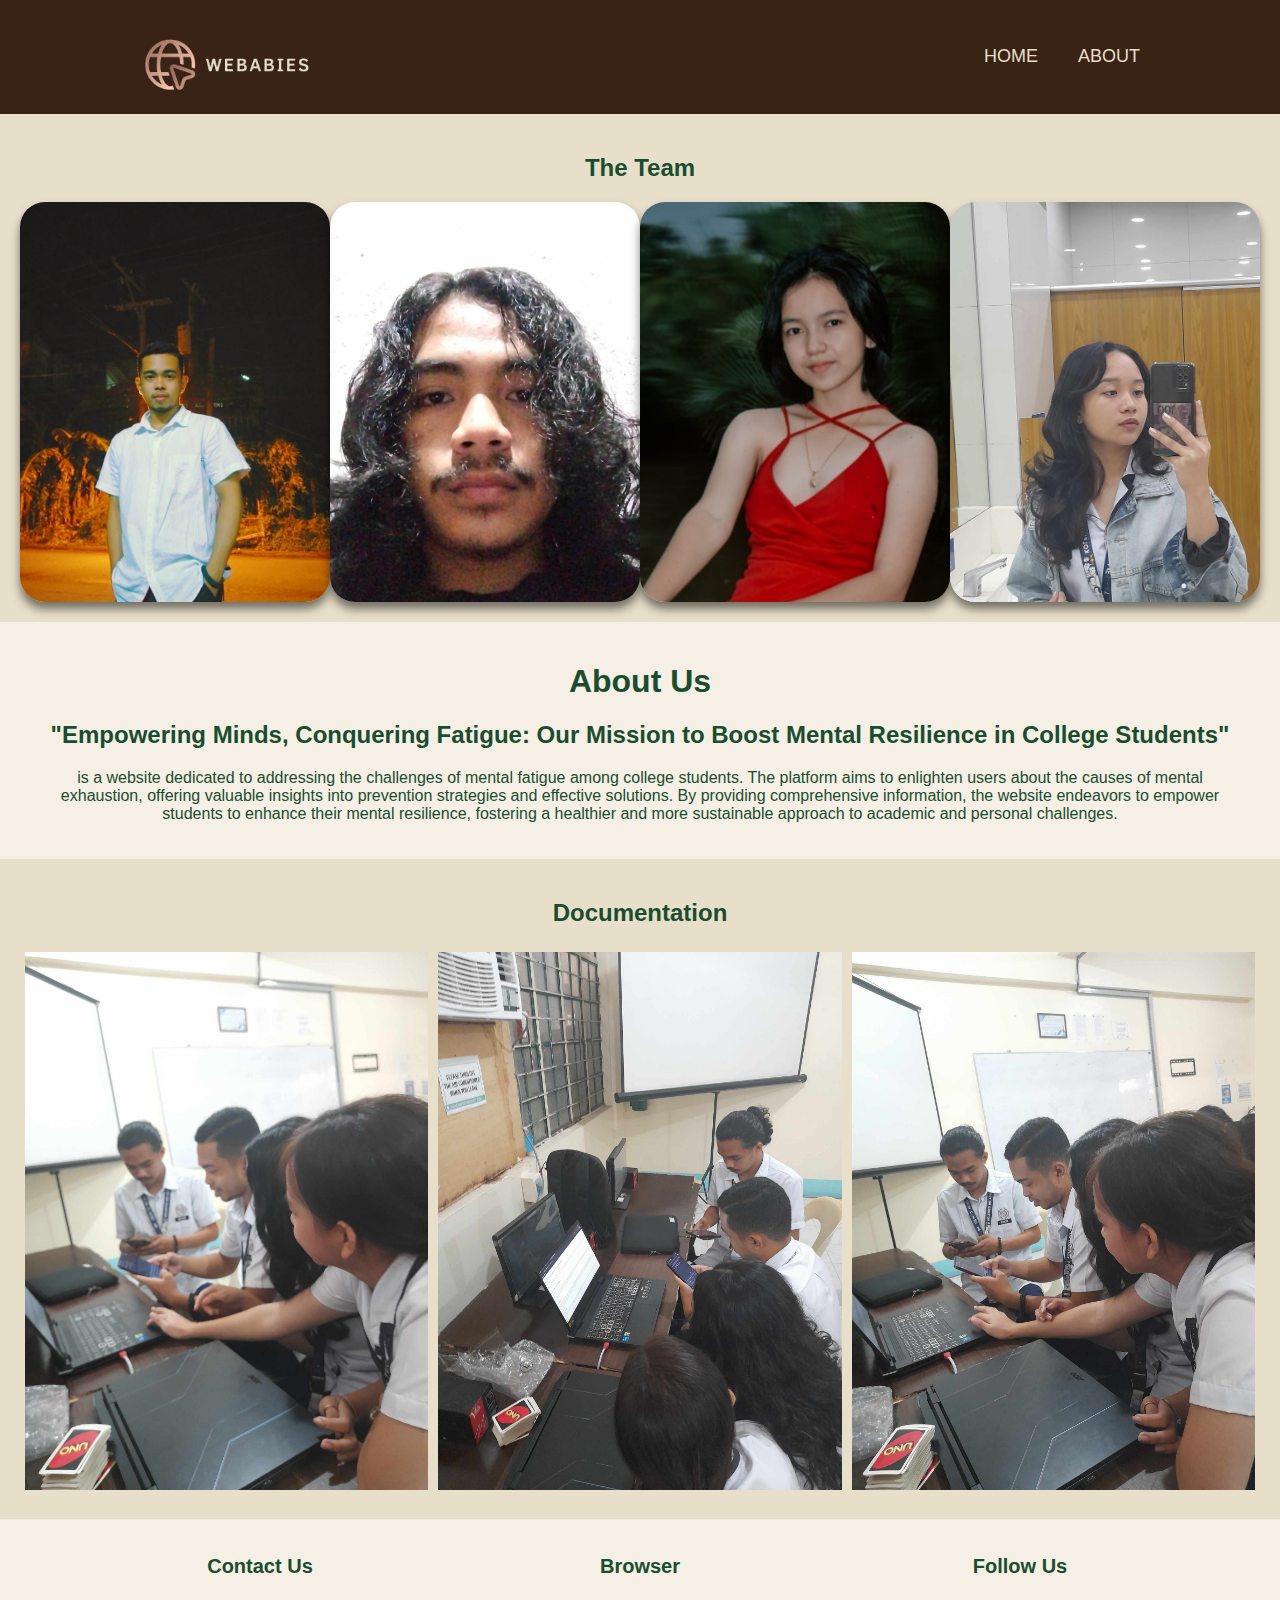
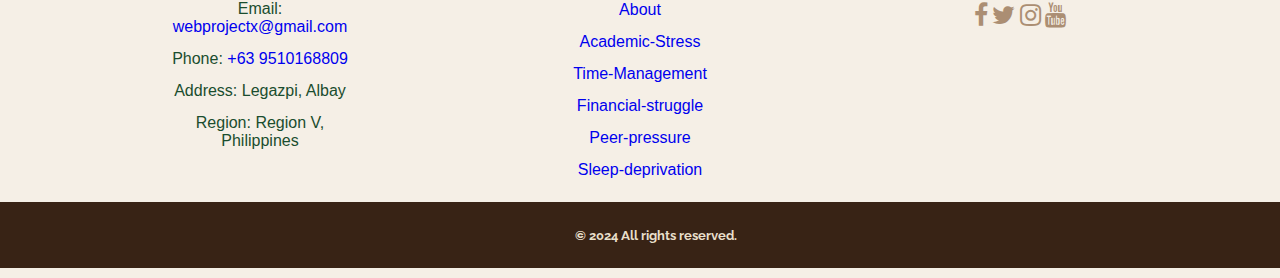
<file: about.html>
<!DOCTYPE html>
<html lang="en">

    <head>
        <meta charset="UTF-8">
        <meta name="viewport" content="width=device-width, initial-scale=1.0">
        <meta name="description" content="All about the teams">
        <link rel="stylesheet" href="https://cdnjs.cloudflare.com/ajax/libs/font-awesome/4.7.0/css/font-awesome.min.css">
        <link rel="stylesheet" href="aboutUs.css">
        <title>About Us</title>
        <link rel="icon" type="image/jpg" href="images/webabies2.png">
        </head>
        
    <body>
        <header>
            <div class="navbar">
                <div class="log">
                    <img class="logo" src="images/webabies2.png" t="logo">
                </div>
                <div class="menu">
                    <ul>
                       <li><a href="index.html">Home</a></li> 
                       <li><a href="about.html">About</a></li>
                    </ul>
                </div>
            </div>
        </header>

        <section class="team">
            <h2>The Team</h2>

            <div class="wrapper">
                <div class="card">
                    <img src="images/member1.jpg" alt="Daryl" width="150" height="150">
                </div>
    
                <div class="card">
                    <img src="images/member2.jpg" alt="Junmar" width="150" height="150">
                </div>
    
                <div class="card">
                    <img src="images/member3.jpg" alt="Ken Anne" width="150" height="150">
                </div>
    
                <div class="card">
                    <img src="images/member4.jpg" alt="Precious" width="150" height="150">
                </div>
            </div>
        </section>

        <section class="headliner">
            <h1>About Us</h1>
            <div class="headliner">
                <h2>"Empowering Minds, Conquering Fatigue: Our Mission to Boost Mental Resilience in College Students"</h2>
                <p>is a website dedicated to addressing the challenges of mental fatigue among college students. The platform aims to enlighten users about the causes of mental exhaustion, offering valuable insights into prevention strategies and effective solutions. By providing comprehensive information, the website endeavors to empower students to enhance their mental resilience, fostering a healthier and more sustainable approach to academic and personal challenges.</p>
            </div>
        </section>
        <section class="documentation">
            <h2>Documentation</h2>
            <div class="wrapper">
                <div class="col">
                    <img src="images/documentation/docu1.jpg" alt="documentation" width="100%;">
                </div>
                <div class="col">
                    <img src="images/documentation/docu2.jpg" alt="documentation" width="100%;">
                </div>
                <div class="col">
                    <img src="images/documentation/docu3.jpg" alt="documentation" width="100%;">
                </div>
            </div>
        </section>
        <footer>
            <div class="footer-container">
                <div class="footer-content">
                    <h4>Contact Us</h4>
                    <p>Email: <a href="mailto:webprojectx@gmail.com"> webprojectx@gmail.com</a></p>
                    <p>Phone: <a href="tel:+639510168809">+63 9510168809</a> </p>
                    <p>Address: Legazpi, Albay</p>
                    <p>Region: Region V, Philippines</p>
                </div>
    
                <div class="footer-content">
                    <h4>Browser</h4>
                    <ul class="list">
                        <a href="about.html"><li>About</a></li>
                        <a href="acads.html"><li>Academic-Stress</a></li>
                        <a href="time.html"><li>Time-Management</a></li>
                        <a href="finance.html"><li>Financial-struggle</a></li>
                        <a href="peer.html"><li>Peer-pressure</a></li>
                        <a href="sleep.html"><li>Sleep-deprivation</a></li>
                    </ul>
                </div>
    
                <div class="footer-content">
                    <h4>Follow Us</h4>
                    <ul class="social-icons">
                        <a href="#"><i class="fa fa-facebook"></i></a>
                        <a href="#"><i class="fa fa-twitter"></i></a>
                        <a href="#"><i class="fa fa-instagram"></i></a>
                        <a href="#"><i class="fa fa-youtube"></i></a>
                    </ul>
                </div>
    
            </div>
    
            <div class="bottom-bar">
                <h5>&copy; 2024 All rights reserved.<h5>
            </div>
        </footer>
</body>
</html>
</file>
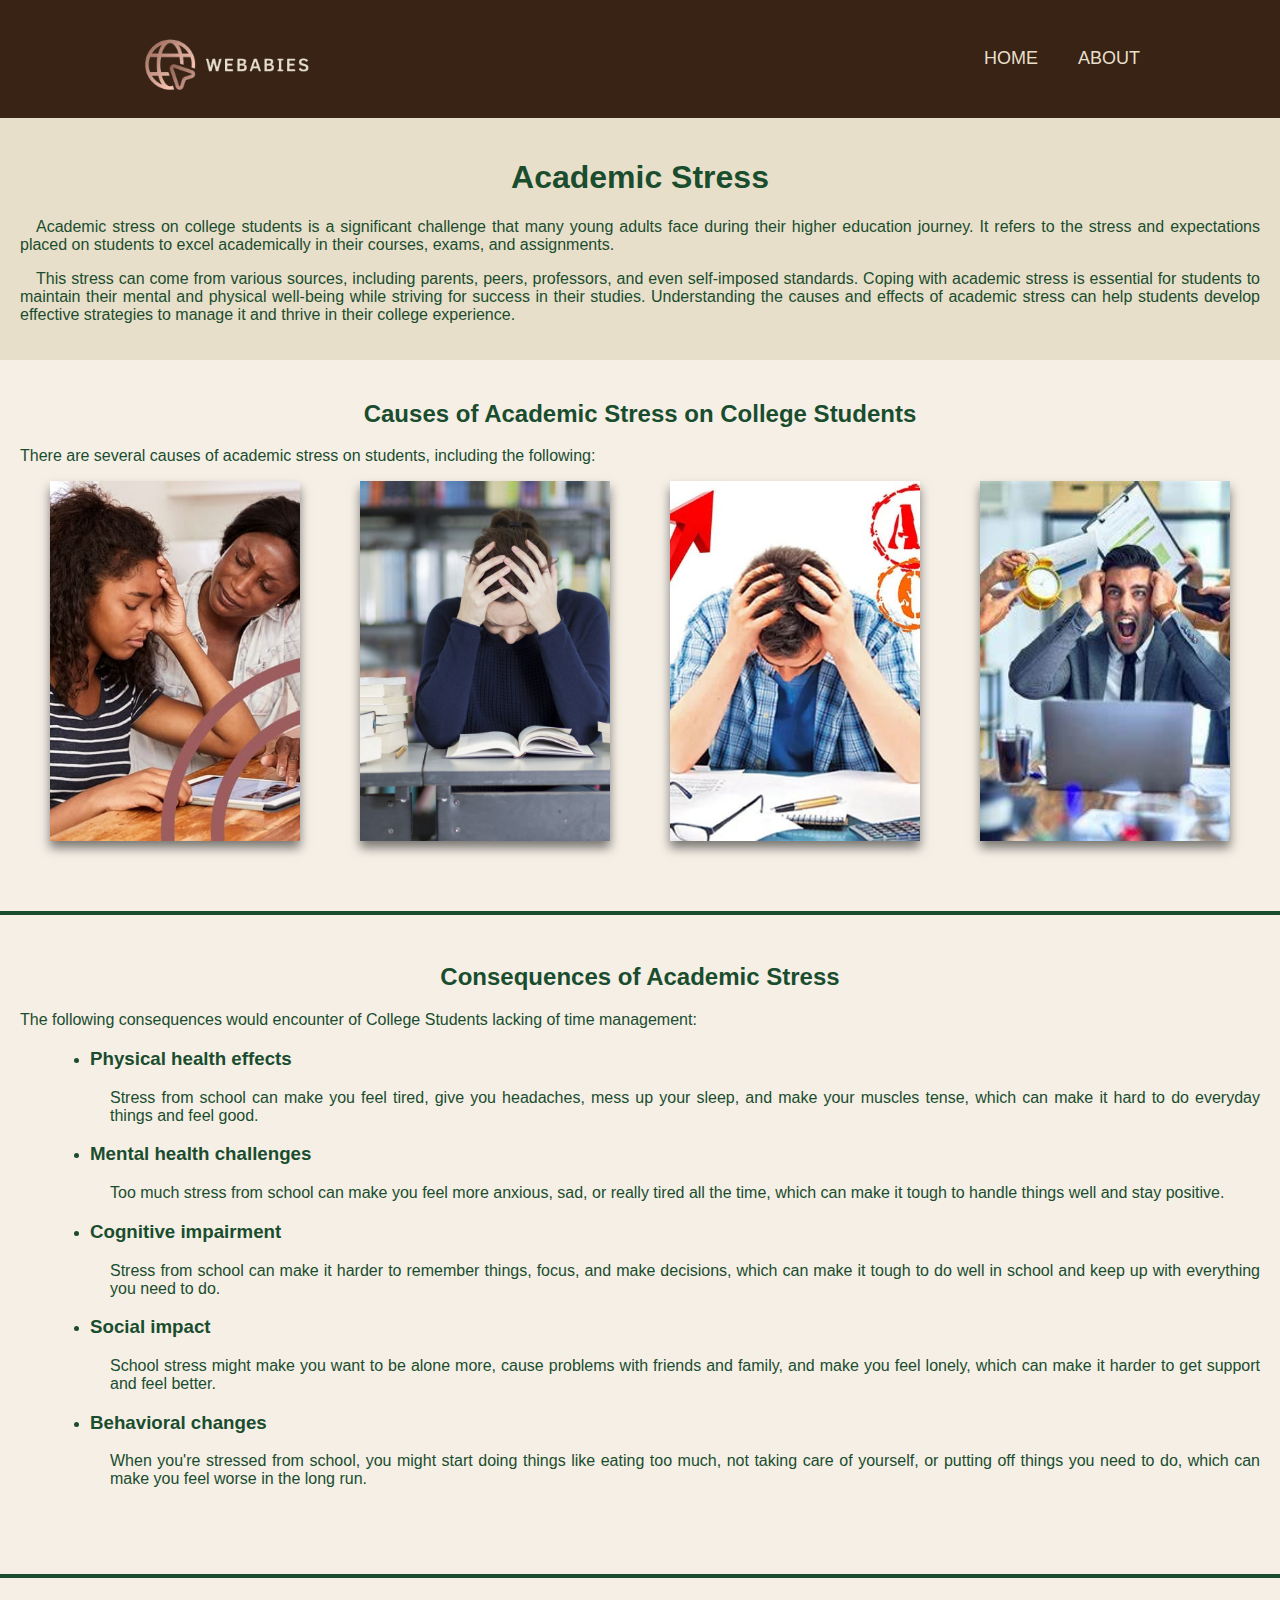
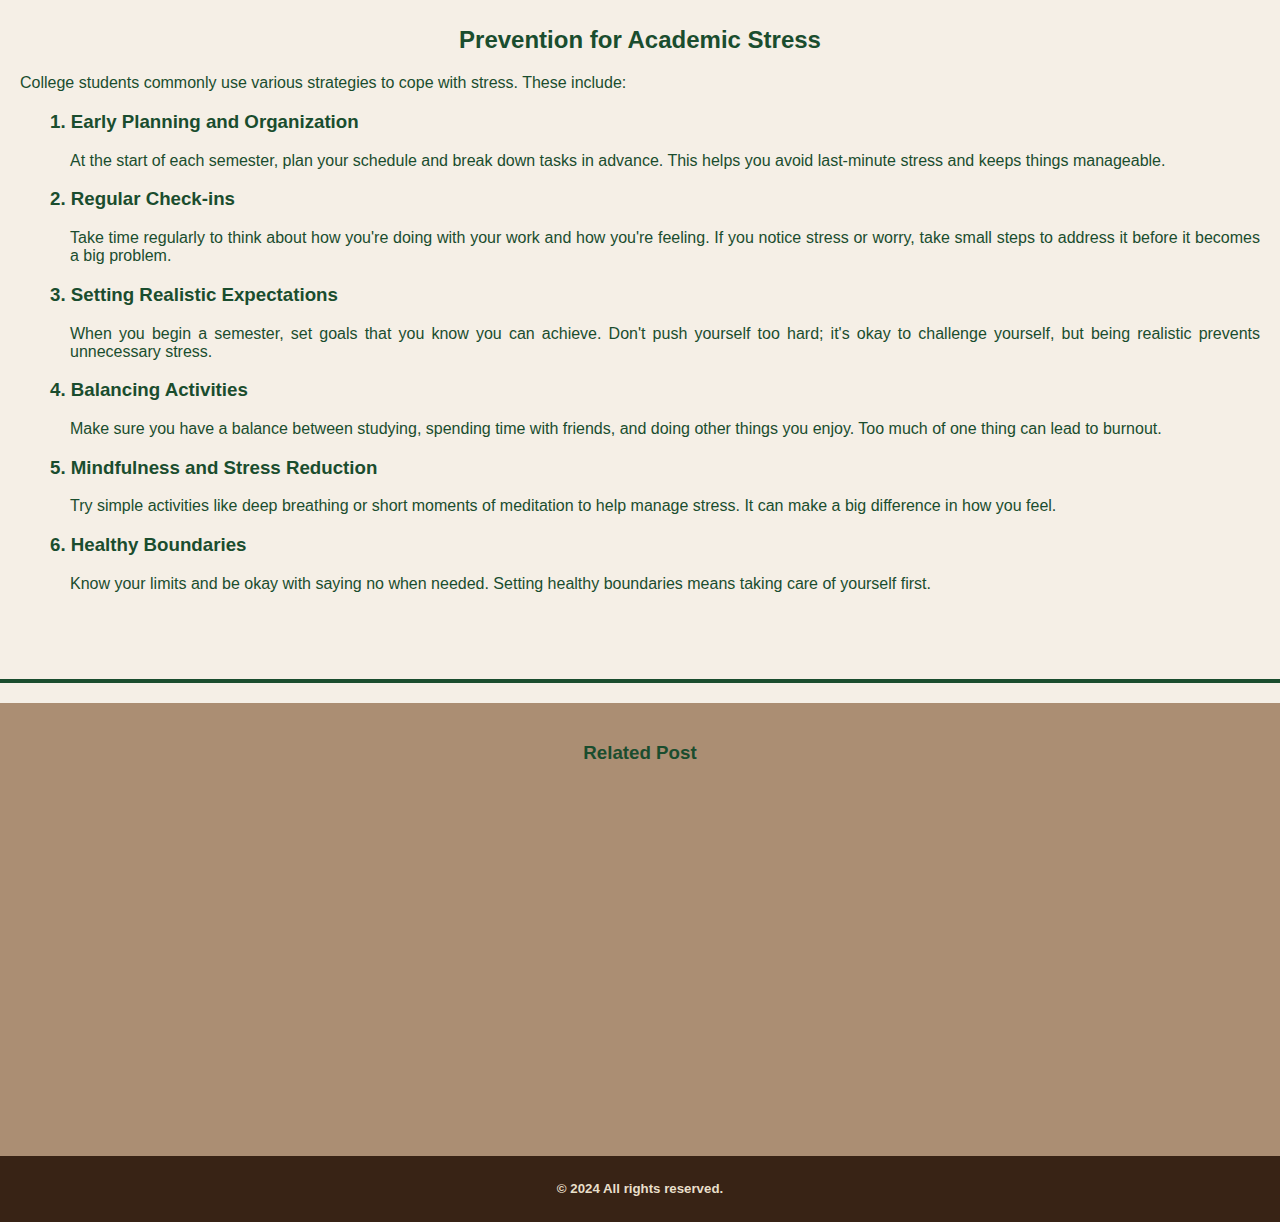
<file: acads.html>
<!DOCTYPE html>
<html lang="en">

<head>
    <title>Academic Stress</title>
    <meta charset="UTF-8">
    <meta name="viewport" content="width=device-width, initial-scale=1.0">
    <meta name="description" content="Academic stress on college students is a significant challenge that many young adults face during their higher education journey. It refers to the stress and expectations placed on students to excel academically in their courses, exams, and assignments. This stress can come from various sources, including parents, peers, professors, and even self-imposed standards. Coping with academic stress is essential for students to maintain their mental and physical well-being while striving for success in their studies. Understanding the causes and effects of academic stress can help students develop effective strategies to manage it and thrive in their college experience.">
    <link rel="stylesheet" href="sectionsStyle.css">
    <link rel="icon" type="image/jpg" href="images/webabies2.png">
</head>

<body>

    <header>
        <div class="navbar">
            <div class="logo">
                <img class="logo" src="images/webabies2.png" t="logo">
            </div>
            <div class="menu">
                <ul>
                   <li><a href="index.html">Home</a></li> 
                   <li><a href="about.html">About</a></li>
                </ul>
            </div>
        </div>
    </header>

    <section class="introduction">
        <h1><b>Academic Stress</b></h1>
        <p>&emsp;Academic stress on college students is a significant challenge that many young adults face during their higher education journey. It refers to the stress and expectations placed on students to excel academically in their courses, exams, and assignments.</p>
        <p>&emsp;This stress can come from various sources, including parents, peers, professors, and even self-imposed standards. Coping with academic stress is essential for students to maintain their mental and physical well-being while striving for success in their studies. Understanding the causes and effects of academic stress can help students develop effective strategies to manage it and thrive in their college experience.</p>
    </section>

    <section class="academic-stress-causes">
        <h2>Causes of Academic Stress on College Students</h2>
        <p>There are several causes of academic stress on students, including the following:</p>

        <div class="wrapper">
            <div class="card">
                <img src="images/stressFamily.jpg">
                <div class="info">
                    <h3>Stress from Parents or Family</h3>
                    <p>College students often experience academic stress due to expectations from their parents or family. These expectations may include achieving high grades, pursuing specific career paths, or maintaining a certain level of academic excellence. The desire to meet family expectations can create stress and a sense of responsibility, contributing to academic stress.</p>
                </div>
            </div>

            <div class="card">
                <img src="images/stressSelf.jpg">
                <div class="info">
                    <h3>Stress from the Self</h3>
                    <p>Internal pressure, driven by personal ambitions and the desire for success, is another significant cause of pressure. Students set high standards for themselves, aiming for perfection or fearing failure. This self-imposed pressure can lead to stress, anxiety, and an intense focus on academic performance.</p>        
                </div>
            </div>

            <div class="card">
                <img src="images/stressGrades.jpg">
                <div class="info">
                    <h3>Stress from Academic Grades</h3>
                    <p>The grading system in college often becomes a source of stress for students. The constant evaluation and the importance placed on grades can lead to a fear of failure or a constant drive to maintain a high GPA. The stress to perform well in exams and assignments can be overwhelming, impacting a student's overall well-being.</p>
                </div>
            </div>

            <div class="card">
                <img src="images/stressCareer.jpg">
                <div class="info">
                    <h3>Stress from Career and Future Concerns</h3>
                    <p>Many college students feel pressure related to their future careers. Concerns about finding a job, pursuing a specific profession, or meeting societal expectations regarding success after graduation can contribute to academic pressure. The fear of not being adequately prepared for the future can be a significant stressor for students.</p>        
                </div>
            </div>
        </div>
        
    </section>

    <hr class="line">
    <section class="solution">
        <h2>Consequences of Academic Stress</h2>
        <p>The following consequences would encounter of College Students lacking of time management:</p>

        <div class="item">
            <ul>
                <li><h3>Physical health effects</h3></li>
                <p>Stress from school can make you feel tired, give you headaches, mess up your sleep, and make your muscles tense, which can make it hard to do everyday things and feel good.</p>

                <li><h3>Mental health challenges</h3></li>
                <p>Too much stress from school can make you feel more anxious, sad, or really tired all the time, which can make it tough to handle things well and stay positive.</p>

                <li><h3>Cognitive impairment</h3></li>
                <p>Stress from school can make it harder to remember things, focus, and make decisions, which can make it tough to do well in school and keep up with everything you need to do.</p>

                <li><h3>Social impact</h3></li>
                <p>School stress might make you want to be alone more, cause problems with friends and family, and make you feel lonely, which can make it harder to get support and feel better.</p>

                <li><h3>Behavioral changes</h3></li>
                <p>When you're stressed from school, you might start doing things like eating too much, not taking care of yourself, or putting off things you need to do, which can make you feel worse in the long run.</p>
            </ul>
        </div>
    </section>


    <hr class="line">
    <section class="prevention">
        <h2>Prevention for Academic Stress</h2>
        <p>College students commonly use various strategies to cope with stress. These include:</p>

        <div class="item">
            <h3>1. Early Planning and Organization</h3>
            <p>At the start of each semester, plan your schedule and break down tasks in advance. This helps you avoid last-minute stress and keeps things manageable.</p>

            <h3>2. Regular Check-ins</h3>
            <p>Take time regularly to think about how you're doing with your work and how you're feeling. If you notice stress or worry, take small steps to address it before it becomes a big problem.</p>

            <h3>3. Setting Realistic Expectations</h3>
            <p>When you begin a semester, set goals that you know you can achieve. Don't push yourself too hard; it's okay to challenge yourself, but being realistic prevents unnecessary stress.</p>
      
            <h3>4. Balancing Activities</h3>
            <p>Make sure you have a balance between studying, spending time with friends, and doing other things you enjoy. Too much of one thing can lead to burnout.</p>
      
            <h3>5. Mindfulness and Stress Reduction</h3>
            <p>Try simple activities like deep breathing or short moments of meditation to help manage stress. It can make a big difference in how you feel.</p>

            <h3>6. Healthy Boundaries</h3>
            <p>Know your limits and be okay with saying no when needed. Setting healthy boundaries means taking care of yourself first.</p>
        </div>
    </section>

    <hr class="line">
    <section class="vidpost">
        <h3>Related Post</h3>
        <iframe width="560" height="315" src="https://www.youtube.com/embed/dbic3JCX1jo?si=GFAxqROTysqEUW1H" title="YouTube video player" frameborder="0" allow="accelerometer; autoplay; clipboard-write; encrypted-media; gyroscope; picture-in-picture; web-share" allowfullscreen></iframe>
        <iframe width="560" height="315" src="https://www.youtube.com/embed/ytpjk4K7uKU?si=lpPdr6o7BcqDlr9E" title="YouTube video player" frameborder="0" allow="accelerometer; autoplay; clipboard-write; encrypted-media; gyroscope; picture-in-picture; web-share" referrerpolicy="strict-origin-when-cross-origin" allowfullscreen></iframe>
        <iframe width="560" height="315" src="https://www.youtube.com/embed/_2BFj-k__s0?si=DjDMdXSmUiabQ7nb" title="YouTube video player" frameborder="0" allow="accelerometer; autoplay; clipboard-write; encrypted-media; gyroscope; picture-in-picture; web-share" referrerpolicy="strict-origin-when-cross-origin" allowfullscreen></iframe>
      </section>

    <footer>
        <div class="bottom-bar">
            <h5>&copy; 2024 All rights reserved.<h5>
        </div>
    </footer>

</body>

</html>
</file>
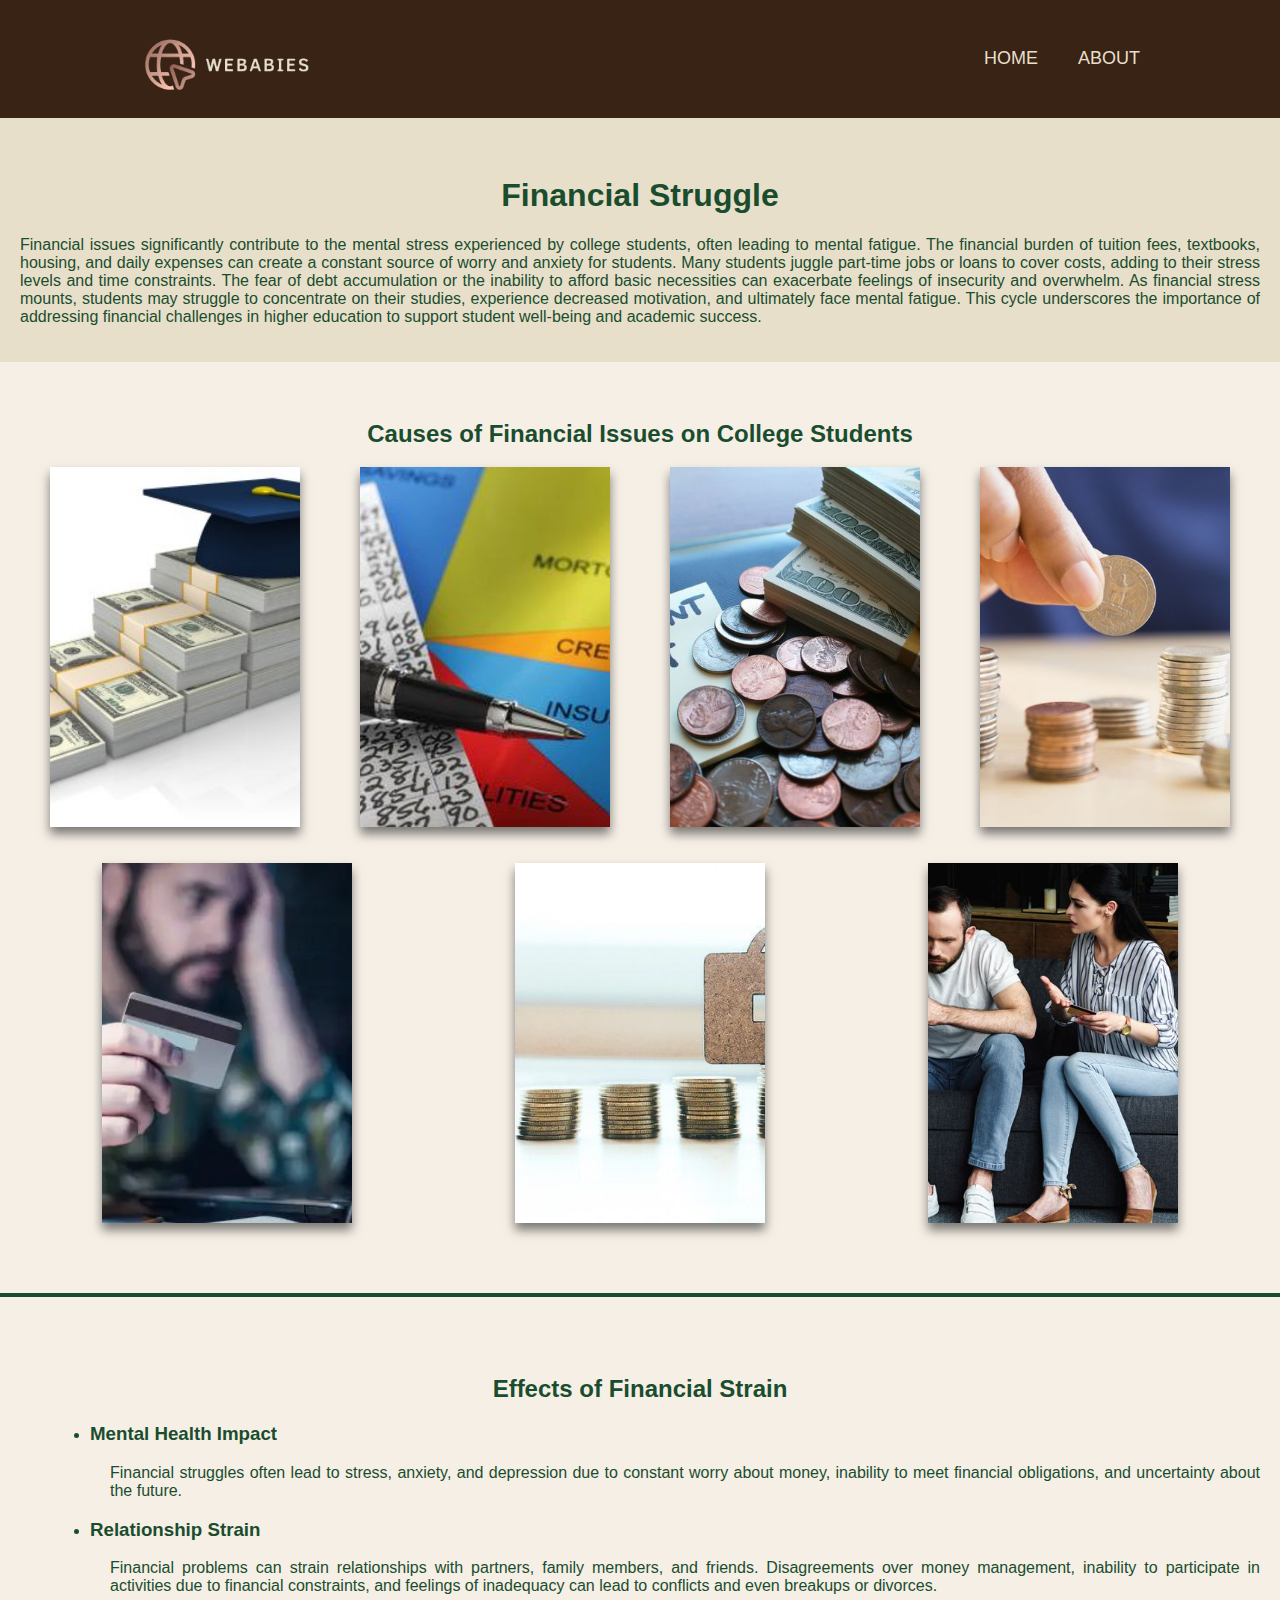
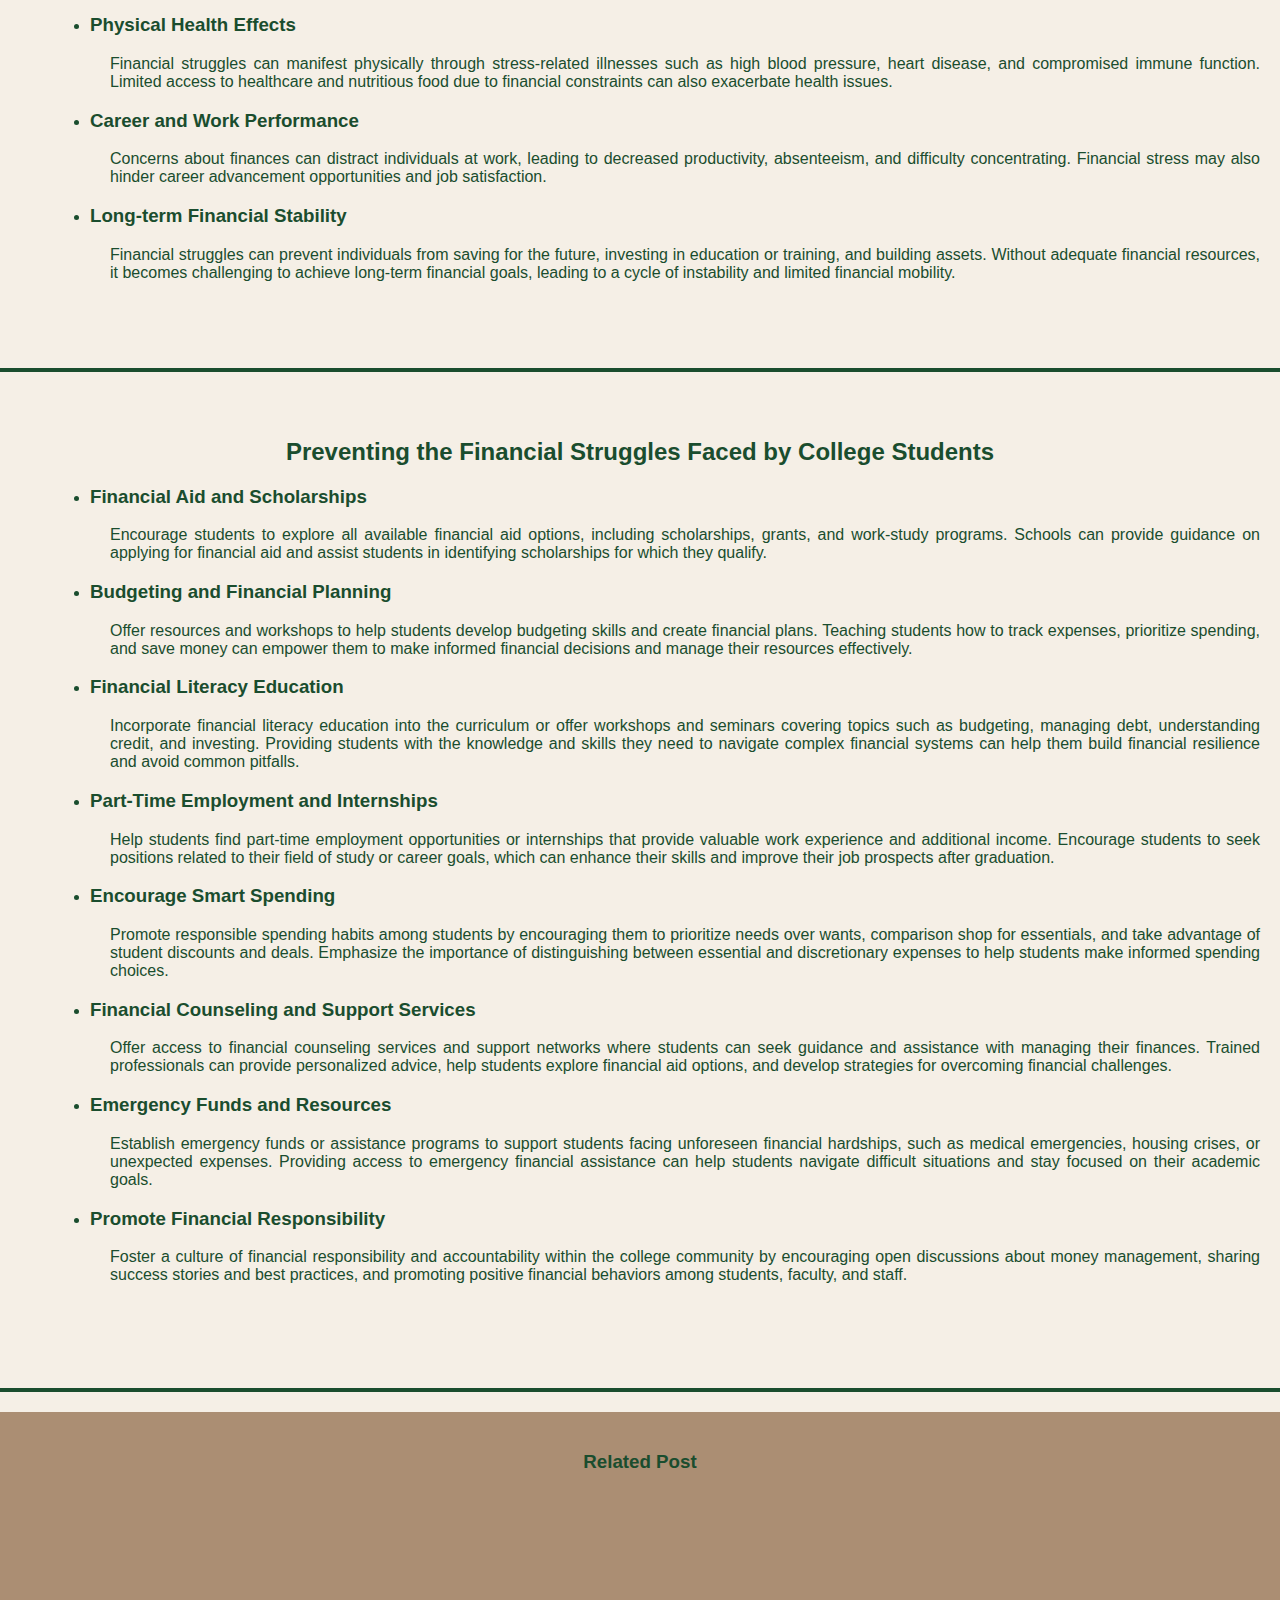
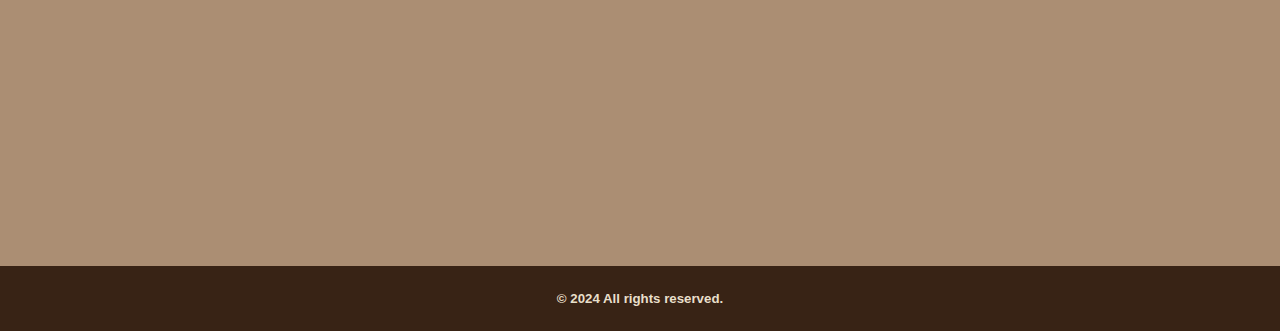
<file: finance.html>
<!DOCTYPE html>
<html lang="en">

  <head>
    <title>Financial Struggle</title>
    <meta charset="UTF-8">
    <meta name="viewport" content="width=device-width, initial-scale=1.0">
    <meta name="description" content="Financial issues significantly contribute to the mental stress experienced by college students, often leading to mental fatigue. The financial burden of tuition fees, textbooks, housing, and daily expenses can create a constant source of worry and anxiety for students. Many students juggle part-time jobs or loans to cover costs, adding to their stress levels and time constraints.">
    <link rel="stylesheet" href="sectionsStyle.css">
    <link rel="icon" type="image/jpg" href="images/webabies.png">
    
  </head>
<body>
    <header>
        <div class="navbar">
            <div class="logo">
                <img class="logo" src="images/webabies2.png" t="logo">
            </div>
            <div class="menu">
                <ul>
                   <li><a href="index.html">Home</a></li> 
                   <li><a href="about.html">About</a></li>
                </ul>
            </div>
        </div>
    </header>
  
  <section class="introduction">
    <br>
    <h1>Financial Struggle</h1>
    <p>Financial issues significantly contribute to the mental stress experienced by college students, often leading to mental fatigue. The financial burden of tuition fees, textbooks, housing, and daily expenses can create a constant source of worry and anxiety for students. Many students juggle part-time jobs or loans to cover costs, adding to their stress levels and time constraints. The fear of debt accumulation or the inability to afford basic necessities can exacerbate feelings of insecurity and overwhelm. As financial stress mounts, students may struggle to concentrate on their studies, experience decreased motivation, and ultimately face mental fatigue. This cycle underscores the importance of addressing financial challenges in higher education to support student well-being and academic success.</p>
  </section>

  <section class="financeCause">
    <br>
        <h2>Causes of Financial Issues on College Students </h2>

        <div class="wrapper">
            <div class="card">
                <img src="images/Tuition.jpg">
                <div class="info">
                    <h3>Tuition Costs</h3>
                    <p>The rising cost of tuition is a primary concern for students pursuing higher education. Colleges and universities often increase tuition fees annually, outpacing inflation and making education less affordable. As tuition costs continue to soar, students and their families face significant financial strain, leading to worries about covering expenses and accumulating debt.</p>
                </div>
            </div>

            <div class="card">
                <img src="images/Family Expense.jpg">
                <div class="info">
                    <h3>Living Expenses</h3>
                    <p>Beyond tuition, students must contend with the considerable costs of housing, meals, transportation, and other daily necessities. In metropolitan areas or regions with a high cost of living, these expenses can be particularly burdensome. Rent prices, in particular, can consume a substantial portion of a student's budget, leaving little room for other expenses and contributing to financial stress.</p>
                </div>
            </div>

            <div class="card">
                <img src="images/Student Loan.jpg">
                <div class="info">
                    <h3>Student Loans</h3>
                    <p>Many students rely on loans to finance their education, leading to concerns about debt accumulation and repayment after graduation. Student loan debt can weigh heavily on students' minds, impacting their financial decisions and future prospects. The prospect of facing years of loan repayment, often with accruing interest, adds to the pressure students feel to succeed academically and secure high-paying jobs post-graduation.</p>
                </div>
            </div>

            <div class="card">
                <img src="images/Limited income.jpg">
                <div class="info">
                    <h3>Limited Income</h3>
                    <p>While some students work part-time jobs to help cover expenses, the income generated may not be sufficient to meet the high costs of tuition, housing, and other essentials. Balancing work and academics can also be challenging, leading to increased stress and fatigue as students juggle multiple responsibilities to make ends meet.</p>
                </div>
            </div>
        </div>
        <br><br>
        <div class="wrapper">
            <div class="card">
                <img src="images/financial literacy.jpg">
                <div class="info">
                    <h3>Lack of Financial Literacy</h3>
                    <p>Many college students lack the necessary financial knowledge and skills to effectively manage their money. Without a solid understanding of budgeting, saving, investing, and managing debt, students may struggle to navigate their finances responsibly. This lack of financial literacy can exacerbate stress and lead to poor financial decisions that have long-term consequences.</p>
                </div>
            </div>

            <div class="card">
                <img src="images/Unforeseen expenses.jpg">
                <div class="info">
                    <h3>Unforeseen Expenses</h3>
                    <p>Unexpected financial emergencies, such as medical bills, car repairs, or family crises, can disrupt students' financial stability and increase stress levels. Without adequate savings or support systems in place, these unforeseen expenses can derail students' academic progress and exacerbate financial hardship.</p>
                </div>
            </div>

            <div class="card">
                <img src="images/finance situation.jpg">
                <div class="info">
                    <h3>Family Financial Situation</h3>
                    <p>Students' financial stress may also be influenced by their family's financial circumstances. Economic challenges such as unemployment, medical expenses, or other financial hardships within the family can limit the financial support available to students and heighten their worries about paying for college and supporting themselves.</p>
                </div>
            </div>
        </div>
 
  </section>
  <hr class="line">
  <section class="consequences">
    <br>
    <h2>Effects of Financial Strain</h2>
    <div class="item">
        <ul>
            <li><h3>Mental Health Impact</h3></li>
            <p>Financial struggles often lead to stress, anxiety, and depression due to constant worry about money, inability to meet financial obligations, and uncertainty about the future.</p>

            <li><h3>Relationship Strain</h3></li>
            <p>Financial problems can strain relationships with partners, family members, and friends. Disagreements over money management, inability to participate in activities due to financial constraints, and feelings of inadequacy can lead to conflicts and even breakups or divorces.</p>

            <li><h3>Physical Health Effects</h3></li>
            <p>Financial struggles can manifest physically through stress-related illnesses such as high blood pressure, heart disease, and compromised immune function. Limited access to healthcare and nutritious food due to financial constraints can also exacerbate health issues.</p>

            <li><h3>Career and Work Performance</h3></li>
            <p>Concerns about finances can distract individuals at work, leading to decreased productivity, absenteeism, and difficulty concentrating. Financial stress may also hinder career advancement opportunities and job satisfaction.</p>

            <li><h3>Long-term Financial Stability</h3></li>
            <p>Financial struggles can prevent individuals from saving for the future, investing in education or training, and building assets. Without adequate financial resources, it becomes challenging to achieve long-term financial goals, leading to a cycle of instability and limited financial mobility.</p>
        </ul>
    </div>    
  </section>
  <hr class="line">
  <section class="prevention">
    <br>
    <h2>Preventing the Financial Struggles Faced by College Students</h2>

    <div class="item">
        <ul>
            <li><h3>Financial Aid and Scholarships</h3></li>
            <p>Encourage students to explore all available financial aid options, including scholarships, grants, and work-study programs. Schools can provide guidance on applying for financial aid and assist students in identifying scholarships for which they qualify.</p>

            <li><h3>Budgeting and Financial Planning</h3></li>
            <p>Offer resources and workshops to help students develop budgeting skills and create financial plans. Teaching students how to track expenses, prioritize spending, and save money can empower them to make informed financial decisions and manage their resources effectively.</p>

            <li><h3>Financial Literacy Education</h3></li>
            <p>Incorporate financial literacy education into the curriculum or offer workshops and seminars covering topics such as budgeting, managing debt, understanding credit, and investing. Providing students with the knowledge and skills they need to navigate complex financial systems can help them build financial resilience and avoid common pitfalls.</p>

            <li><h3>Part-Time Employment and Internships</h3></li>
            <p>Help students find part-time employment opportunities or internships that provide valuable work experience and additional income. Encourage students to seek positions related to their field of study or career goals, which can enhance their skills and improve their job prospects after graduation.</p>

            <li><h3>Encourage Smart Spending</h3></li>
            <p>Promote responsible spending habits among students by encouraging them to prioritize needs over wants, comparison shop for essentials, and take advantage of student discounts and deals. Emphasize the importance of distinguishing between essential and discretionary expenses to help students make informed spending choices.</p>

            <li><h3>Financial Counseling and Support Services</h3></li>
            <p>Offer access to financial counseling services and support networks where students can seek guidance and assistance with managing their finances. Trained professionals can provide personalized advice, help students explore financial aid options, and develop strategies for overcoming financial challenges.</p>

            <li><h3>Emergency Funds and Resources</h3></li>
            <p>Establish emergency funds or assistance programs to support students facing unforeseen financial hardships, such as medical emergencies, housing crises, or unexpected expenses. Providing access to emergency financial assistance can help students navigate difficult situations and stay focused on their academic goals.</p>

            <li><h3>Promote Financial Responsibility</h3></li>
            <p>Foster a culture of financial responsibility and accountability within the college community by encouraging open discussions about money management, sharing success stories and best practices, and promoting positive financial behaviors among students, faculty, and staff.</p>
        </ul>
    </div>  
</section><br>
  <hr class="line">
  <section class="vidpost">
    <h3>Related Post</h3>
    <iframe width="560" height="315" src="https://www.youtube.com/embed/Yr9MJzbIbeI?si=TiW_OZsjQUTLpIeb" title="YouTube video player" frameborder="0" allow="accelerometer; autoplay; clipboard-write; encrypted-media; gyroscope; picture-in-picture; web-share" allowfullscreen></iframe>

    <iframe width="560" height="315" src="https://www.youtube.com/embed/rBZ63imCC84?si=z0TDj1awZH-cg6RM" title="YouTube video player" frameborder="0" allow="accelerometer; autoplay; clipboard-write; encrypted-media; gyroscope; picture-in-picture; web-share" referrerpolicy="strict-origin-when-cross-origin" allowfullscreen></iframe>

    <iframe width="560" height="315" src="https://www.youtube.com/embed/1Sst2RPsQM8?si=0bnut4cQ9xNhbJ8N" title="YouTube video player" frameborder="0" allow="accelerometer; autoplay; clipboard-write; encrypted-media; gyroscope; picture-in-picture; web-share" referrerpolicy="strict-origin-when-cross-origin" allowfullscreen></iframe>
  </section>

  <footer>
    <div class="bottom-bar">
        <h5>&copy; 2024 All rights reserved.<h5>
    </div>
  </footer>

</body>
</html>
</file>
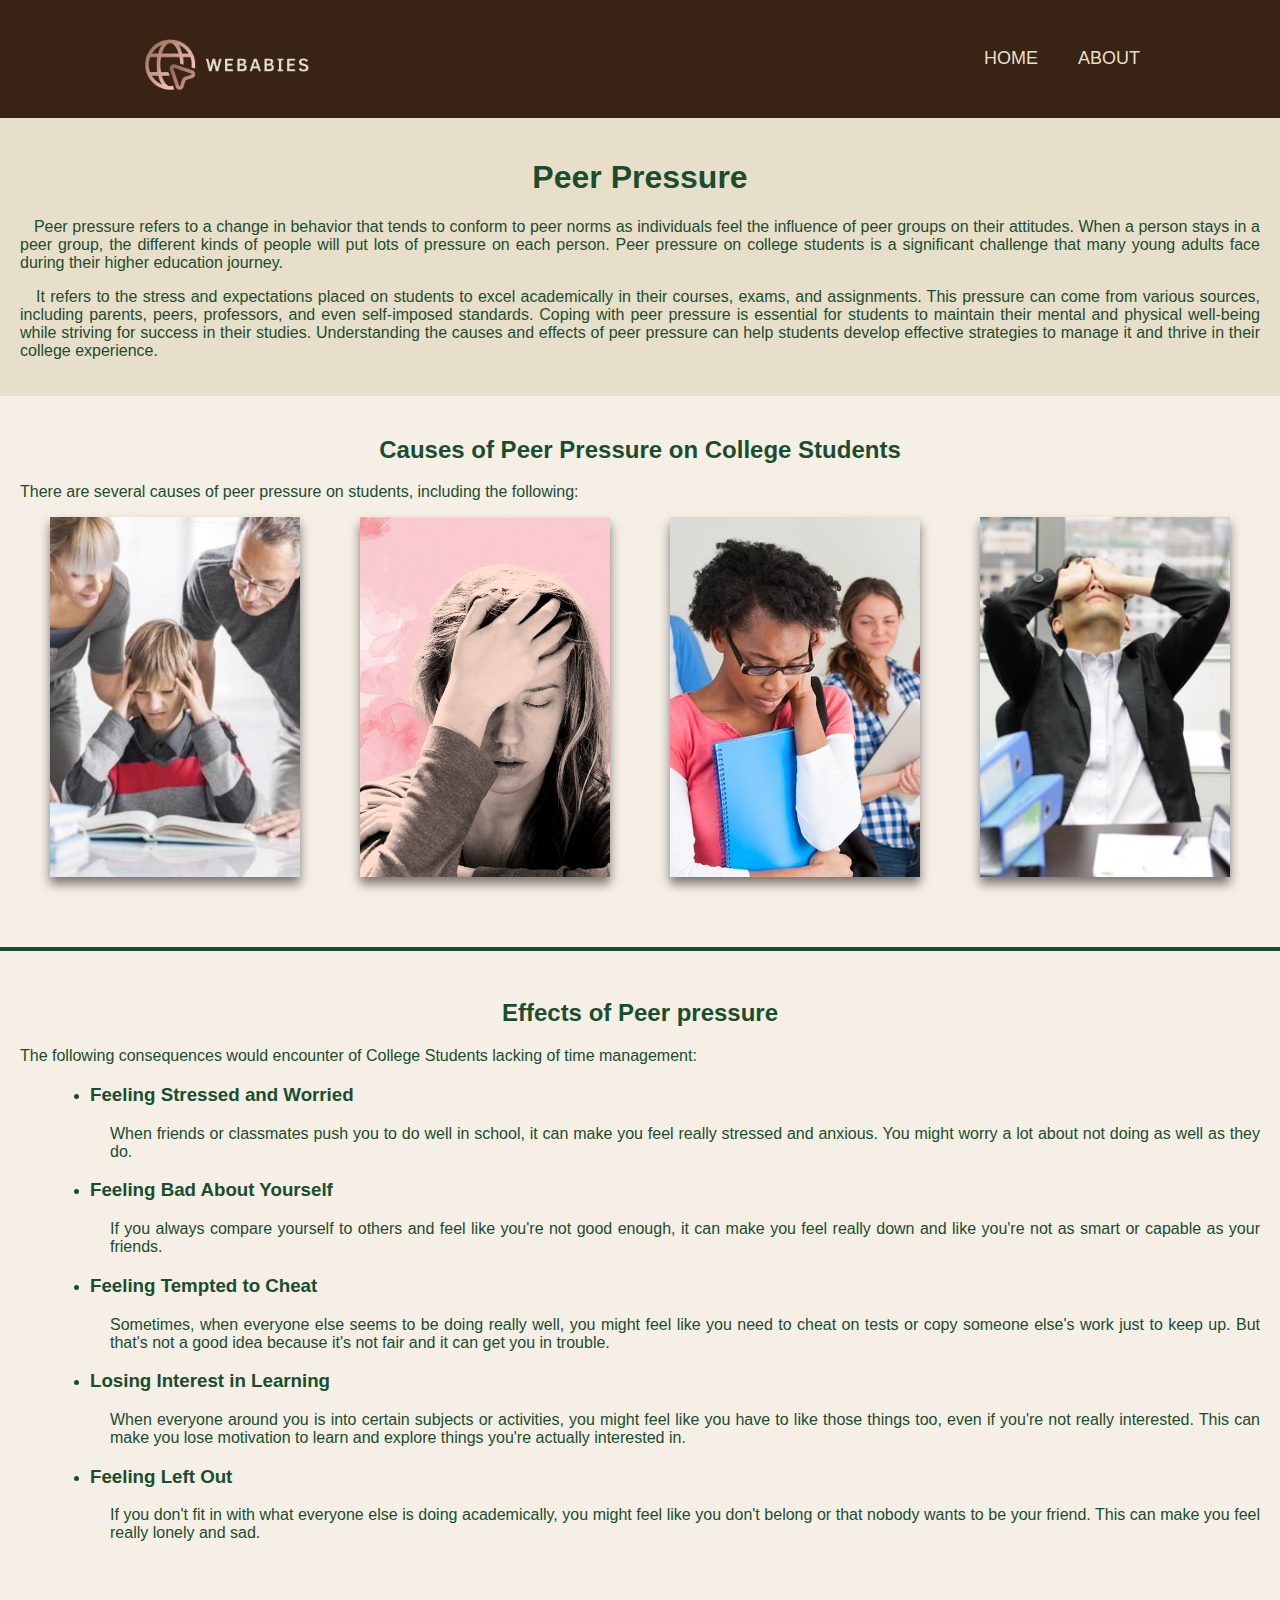
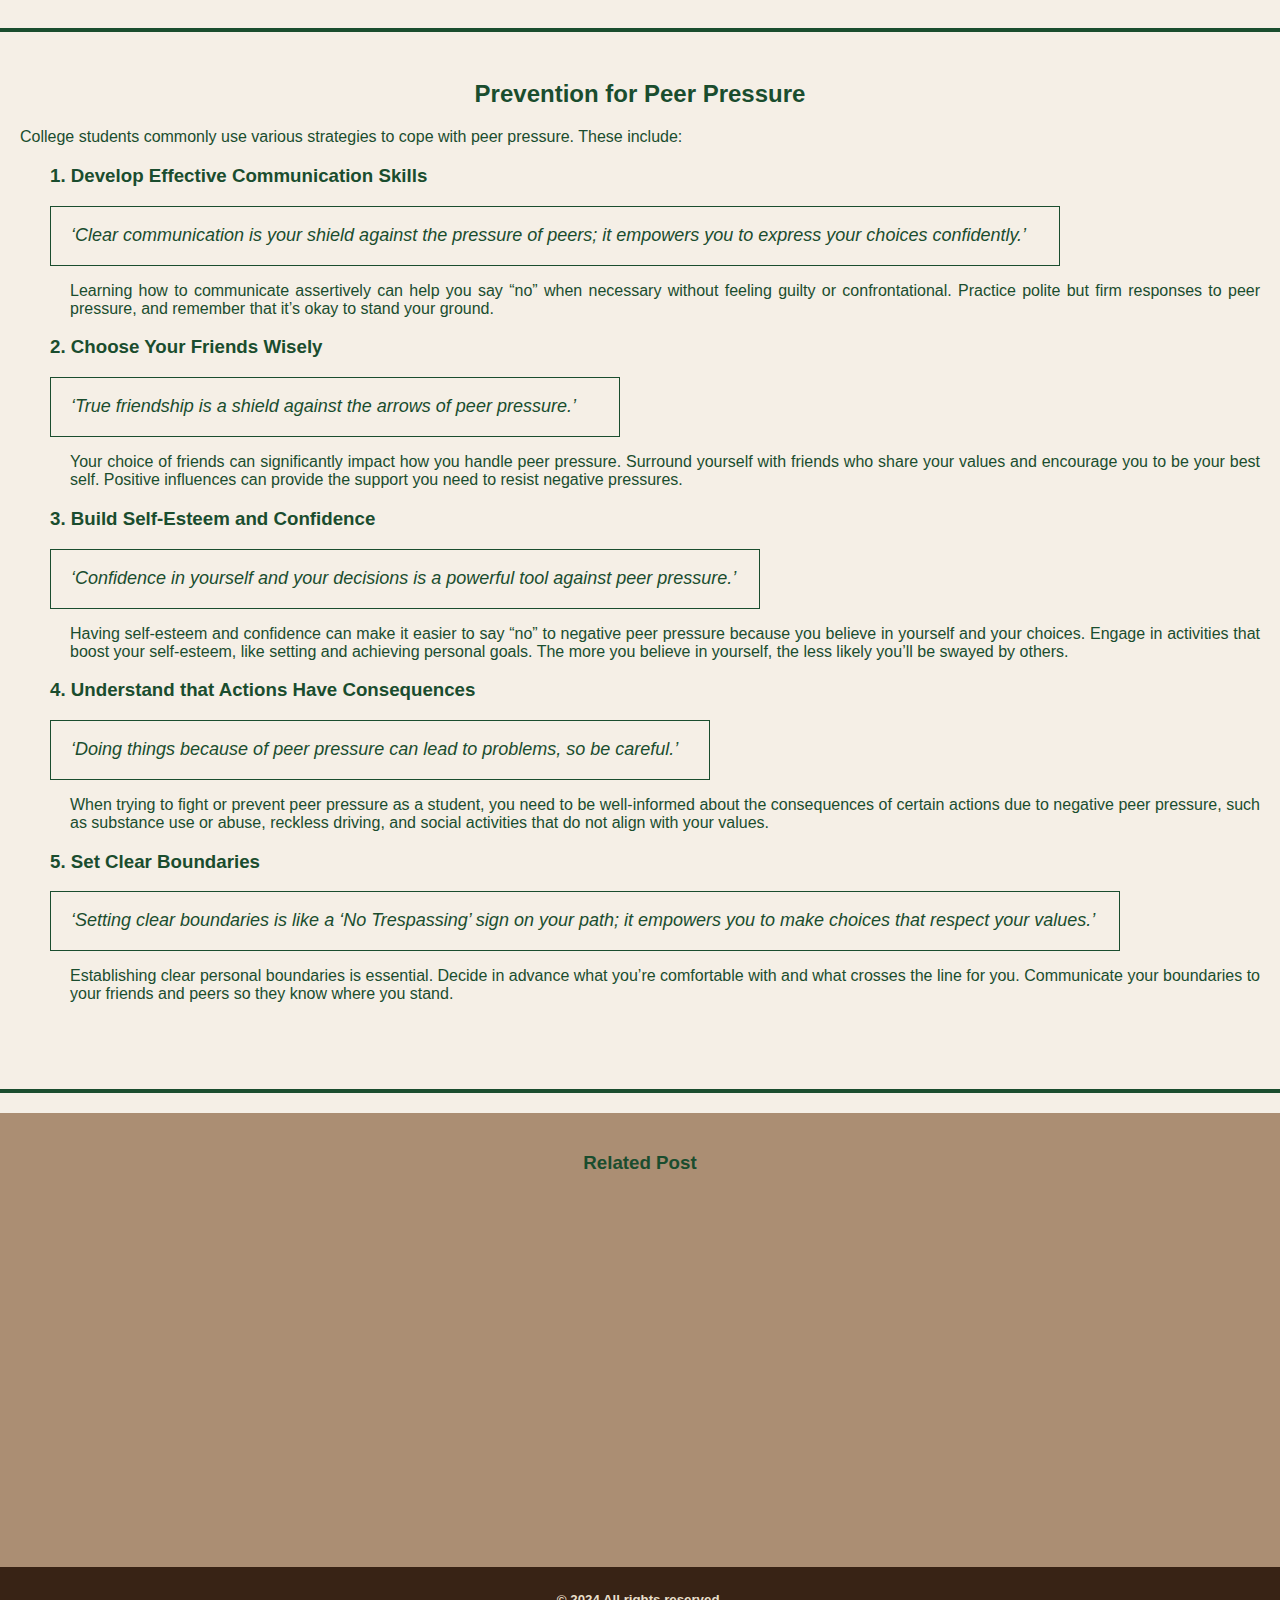
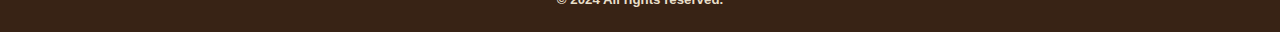
<file: peer.html>
<!DOCTYPE html>
<html lang="en">

<head>
    <title>Peer Pressure</title>
    <meta charset="UTF-8">
    <meta name="viewport" content="width=device-width, initial-scale=1.0">
    <meta name="description" content="Peer pressure refers to a change in behavior that tends to conform to peer norms as individuals feel the influence of peer groups on their attitudes. When a person stays in a peer group, the different kinds of people will put lots of pressure on each person.">
    <link rel="stylesheet" href="sectionsStyle.css">
    <link rel="icon" type="image/jpg" href="images/webabies.png">
</head>

<body>

    <header>
        <div class="navbar">
            <div class="logo">
                <img class="logo" src="images/webabies2.png" t="logo">
            </div>
            <div class="menu">
                <ul>
                   <li><a href="index.html">Home</a></li> 
                   <li><a href="about.html">About</a></li>
                </ul>
            </div>
        </div>
    </header>

    <section class="introduction">
        <h1><b>Peer Pressure</b></h1>
        <p>&nbsp;&nbsp;&nbsp;Peer pressure refers to a change in behavior that tends to conform to peer norms as individuals feel the influence of peer groups on their attitudes. When a person stays in a peer group, the different kinds of people will put lots of pressure on each person. Peer pressure on college students is a significant challenge that many young adults face during their higher education journey. </p>
        <p>&nbsp;&nbsp;&nbsp;It refers to the stress and expectations placed on students to excel academically in their courses, exams, and assignments. This pressure can come from various sources, including parents, peers, professors, and even self-imposed standards. Coping with peer pressure is essential for students to maintain their mental and physical well-being while striving for success in their studies. Understanding the causes and effects of peer pressure can help students develop effective strategies to manage it and thrive in their college experience.</p>
    </section>

    <section class="peer-pressure-causes">
        <h2>Causes of Peer Pressure on College Students</h2>
        <p>There are several causes of peer pressure on students, including the following:</p>

        <div class="wrapper">
            <div class="card">
                <img src="images/pressureFamily.jpg">
                <div class="info">
                    <h3>Pressure from Parents or Family</h3>
                    <p> College students often experience pressure due to expectations from their parents or family. These expectations may include achieving high grades, pursuing specific career paths, or maintaining a certain level of academic excellence. The desire to meet family expectations can create stress and a sense of responsibility, contributing to pressure experience by the student.</p>
                </div>
            </div>

            <div class="card">
                <img src="images/pressureSelf.jpg">
                <div class="info">
                    <h3>Pressure from the Self</h3>
                    <p>Internal pressure, driven by personal ambitions and the desire for success, is another significant cause of pressure. Students set high standards for themselves, aiming for perfection or fearing failure. This self-imposed pressure can lead to stress, anxiety, and an intense focus on academic performance.</p>        
                </div>
            </div>

            <div class="card">
                <img src="images/pressurePeer.jpg">
                <div class="info">
                    <h3>Pressure from Peer</h3>
                    <p>Peer pressure in academics arises when students compare themselves to their peers or feel the need to meet certain academic standards set by their friends. This can create a competitive environment where students may feel pressured to excel or keep up with their peers, potentially affecting their mental health and overall academic experience.</p>
                </div>
            </div>

            <div class="card">
                <img src="images/pressureCareer.jpg">
                <div class="info">
                    <h3>Pressure from Career and Future Concerns</h3>
                    <p>Many college students feel pressure related to their future careers. Concerns about finding a job, pursuing a specific profession, or meeting societal expectations regarding success after graduation can contribute to academic pressure. The fear of not being adequately prepared for the future can be a significant stressor for students.</p>        
                </div>
            </div>
        </div>
        
    </section>

    <hr class="line">
    <section class="solution">
        <h2>Effects of Peer pressure</h2>
        <p>The following consequences would encounter of College Students lacking of time management:</p>

        <div class="item">
            <ul>
                <li><h3>Feeling Stressed and Worried</h3></li>
                <p>When friends or classmates push you to do well in school, it can make you feel really stressed and anxious. You might worry a lot about not doing as well as they do.</p>

                <li><h3>Feeling Bad About Yourself</h3></li>
                <p>If you always compare yourself to others and feel like you're not good enough, it can make you feel really down and like you're not as smart or capable as your friends.</p>

                <li><h3>Feeling Tempted to Cheat</h3></li>
                <p>Sometimes, when everyone else seems to be doing really well, you might feel like you need to cheat on tests or copy someone else's work just to keep up. But that's not a good idea because it's not fair and it can get you in trouble.</p>

                <li><h3>Losing Interest in Learning</h3></li>
                <p>When everyone around you is into certain subjects or activities, you might feel like you have to like those things too, even if you're not really interested. This can make you lose motivation to learn and explore things you're actually interested in.</p>

                <li><h3>Feeling Left Out</h3></li>
                <p>If you don't fit in with what everyone else is doing academically, you might feel like you don't belong or that nobody wants to be your friend. This can make you feel really lonely and sad.</p>
            </ul>
        </div>
    </section>


    <hr class="line">
    <section class="prevention">
        <h2>Prevention for Peer Pressure</h2>
        <p>College students commonly use various strategies to cope with peer pressure. These include:</p>

        <div class="item">
            <h3>1. Develop Effective Communication Skills</h3>
            <div class="boxed1"><p><i>‘Clear communication is your shield against the pressure of peers; it empowers you to express your choices confidently.’ </i></p></div>
            <p>Learning how to communicate assertively can help you say “no” when necessary without feeling guilty or confrontational. Practice polite but firm responses to peer pressure, and remember that it’s okay to stand your ground.</p>

            <h3>2. Choose Your Friends Wisely</h3>
            <div class="boxed2"><p><i>‘True friendship is a shield against the arrows of peer pressure.’</i></p></div>
            <p>Your choice of friends can significantly impact how you handle peer pressure. Surround yourself with friends who share your values and encourage you to be your best self. Positive influences can provide the support you need to resist negative pressures.</p>

            <h3>3. Build Self-Esteem and Confidence</h3>
            <div class="boxed3"><p><i>‘Confidence in yourself and your decisions is a powerful tool against peer pressure.’</i></p></div>
            <p>Having self-esteem and confidence can make it easier to say “no” to negative peer pressure because you believe in yourself and your choices. Engage in activities that boost your self-esteem, like setting and achieving personal goals. The more you believe in yourself, the less likely you’ll be swayed by others.</p>

            <h3>4. Understand that Actions Have Consequences</h3>
            <div class="boxed4"><p><i>‘Doing things because of peer pressure can lead to problems, so be careful.’</i></p></div>
            <p>When trying to fight or prevent peer pressure as a student, you need to be well-informed about the consequences of certain actions due to negative peer pressure, such as substance use or abuse, reckless driving, and social activities that do not align with your values.</p>

            <h3>5. Set Clear Boundaries</h3>
            <div class="boxed5"><p><i>‘Setting clear boundaries is like a ‘No Trespassing’ sign on your path; it empowers you to make choices that respect your values.’</i></p></div>
            <p>Establishing clear personal boundaries is essential. Decide in advance what you’re comfortable with and what crosses the line for you. Communicate your boundaries to your friends and peers so they know where you stand.</p>
        </div>
    </section>

    <hr class="line">
    <section class="vidpost">
        <h3>Related Post</h3>
        <iframe width="560" height="315" src="https://www.youtube.com/embed/_LFt-jZ0jFM?si=-4LPGNE9flVNllzZ" title="YouTube video player" frameborder="0" allow="accelerometer; autoplay; clipboard-write; encrypted-media; gyroscope; picture-in-picture; web-share" allowfullscreen></iframe>
        <iframe width="560" height="315" src="https://www.youtube.com/embed/W9rgDv2Bqvs?si=66kqirO5plezc3rN" title="YouTube video player" frameborder="0" allow="accelerometer; autoplay; clipboard-write; encrypted-media; gyroscope; picture-in-picture; web-share" referrerpolicy="strict-origin-when-cross-origin" allowfullscreen></iframe>
        <iframe width="560" height="315" src="https://www.youtube.com/embed/ZskcFSsbi9E?si=qARaDVd-7owIwqqz" title="YouTube video player" frameborder="0" allow="accelerometer; autoplay; clipboard-write; encrypted-media; gyroscope; picture-in-picture; web-share" referrerpolicy="strict-origin-when-cross-origin" allowfullscreen></iframe>
    </section>

    <footer>
        <div class="bottom-bar">
            <h5>&copy; 2024 All rights reserved.<h5>
        </div>
    </footer>

</body>

</html>
</file>
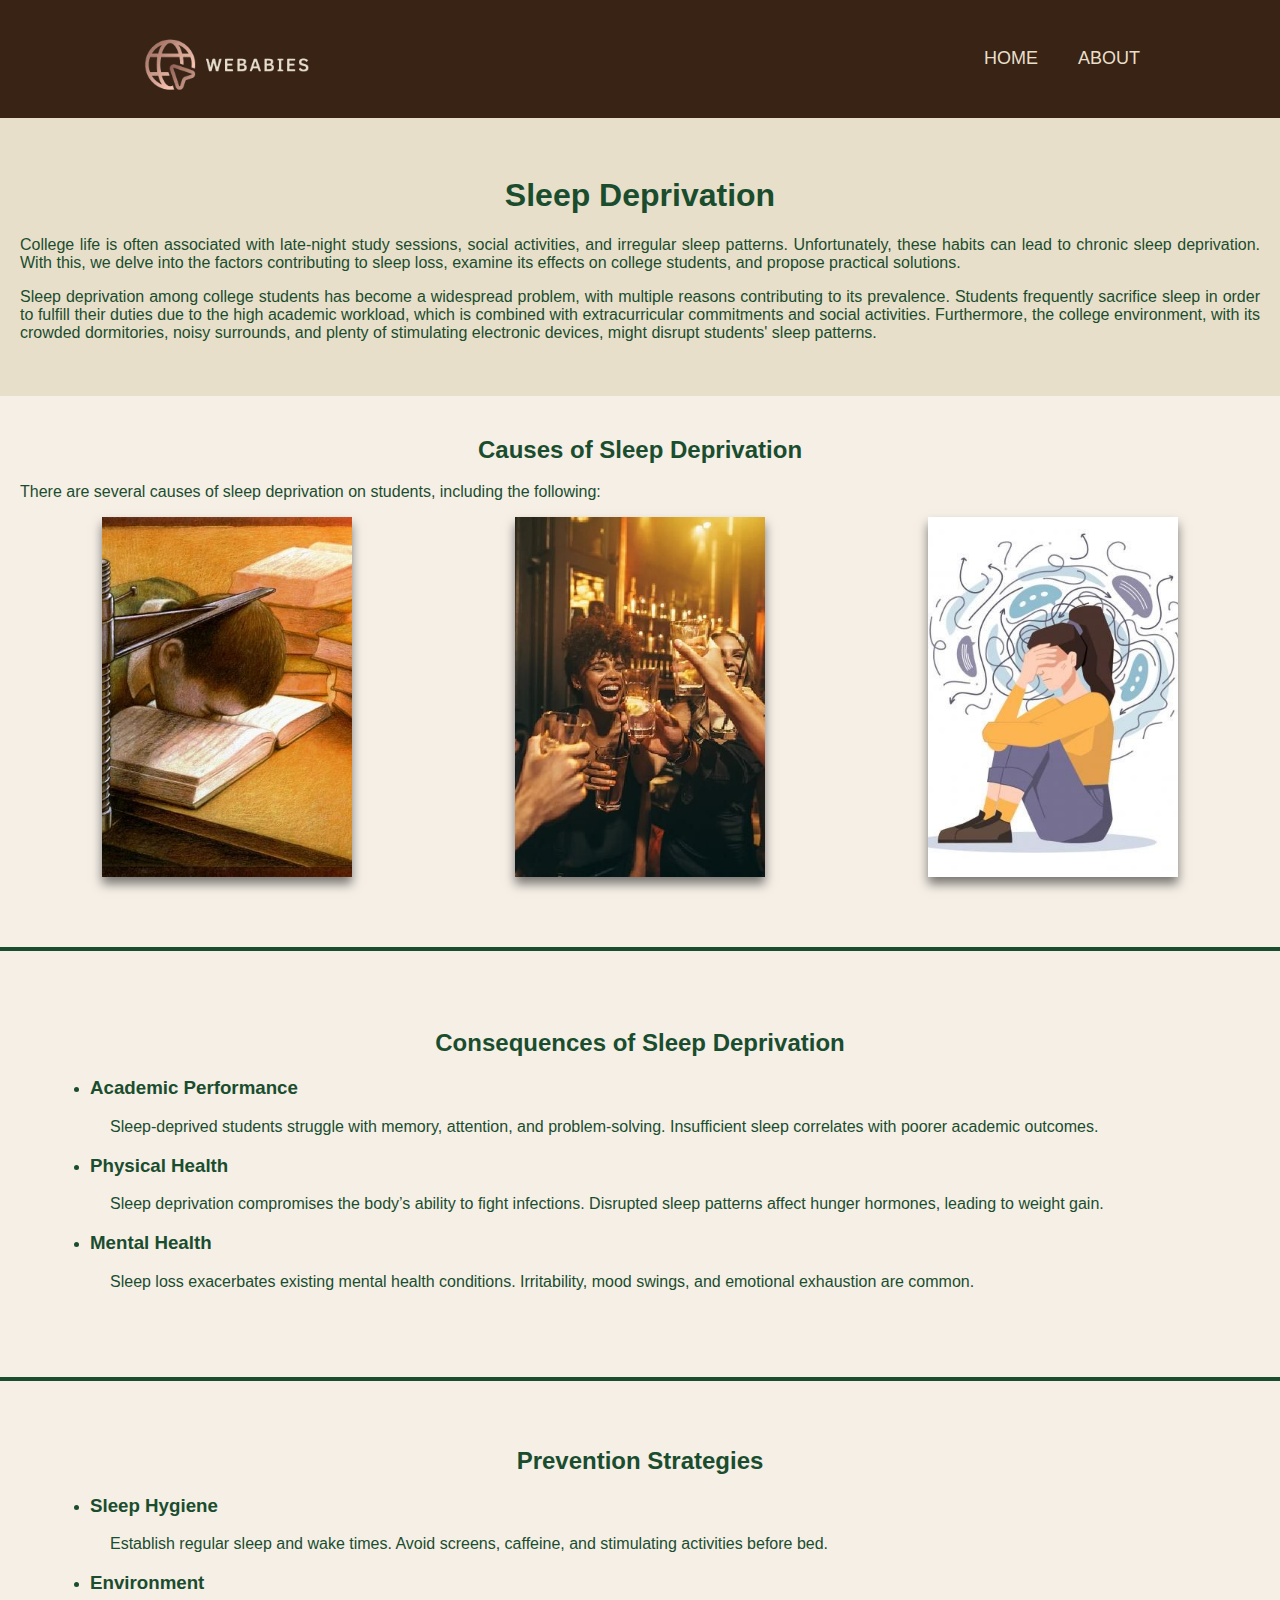
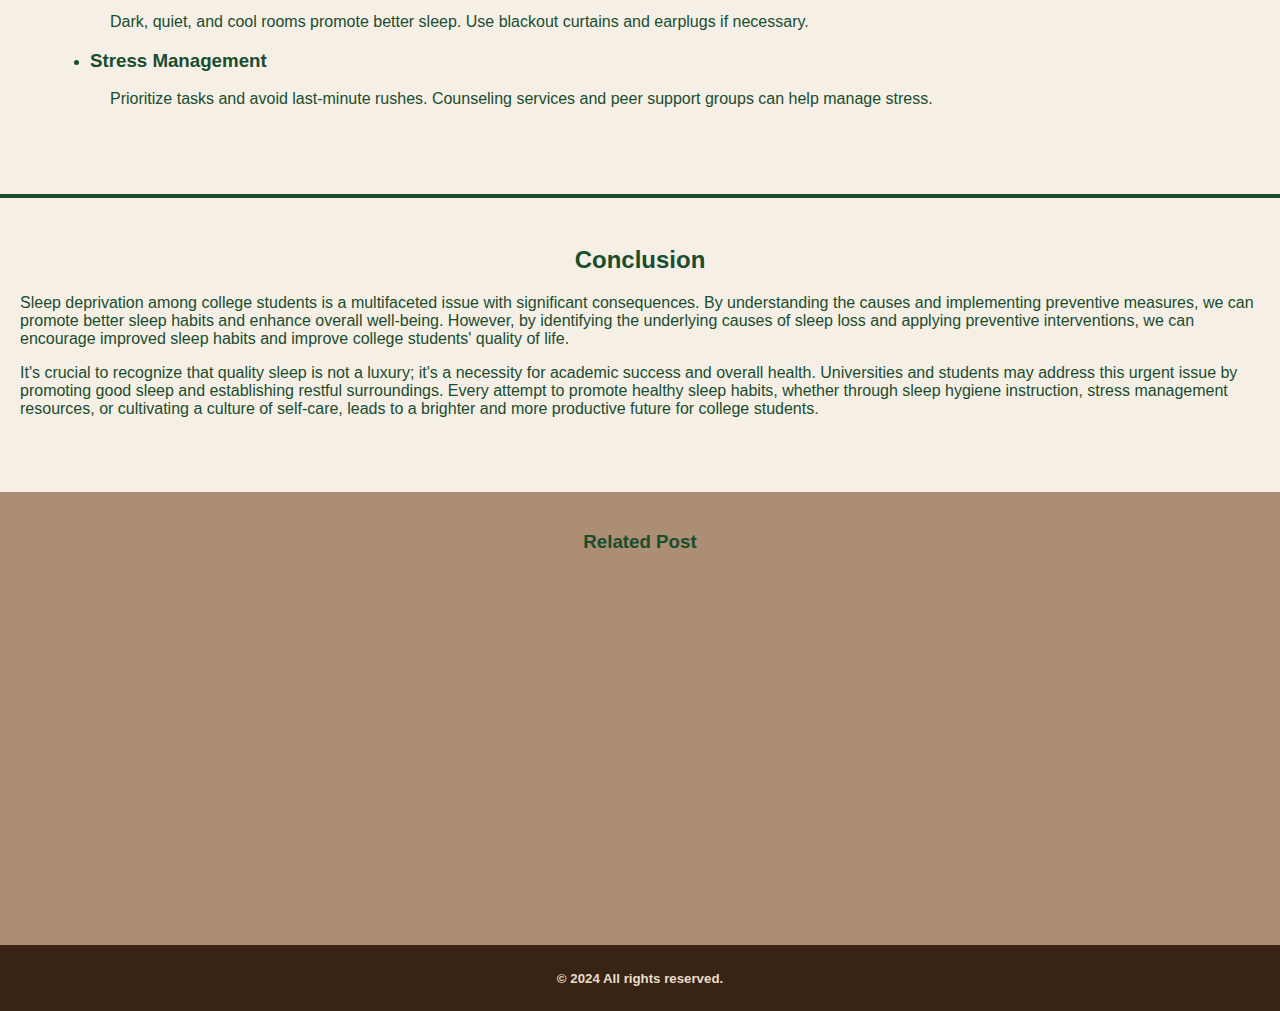
<file: sleep.html>
<!DOCTYPE html>
<html lang="en">
<head>
    <title>Sleep Deprivation</title>
    <meta charset="UTF-8">
    <meta name="viewport" content="width=device-width, initial-scale=1.0">
    <meta name="description" content="Sleep deprivation among college students has become a widespread problem, with multiple reasons contributing to its prevalence. Students frequently sacrifice sleep in order to fulfill their duties due to the high academic workload, which is combined with extracurricular commitments and social activities.">
    <link rel="stylesheet" href="sectionsStyle.css">
    <link rel="icon" type="image/jpg" href="images/webabies.png">
</head>
<body>
    <header>
        <div class="navbar">
            <div class="logo">
                <img class="logo" src="images/webabies2.png" t="logo">
            </div>
            <div class="menu">
                <ul>
                   <li><a href="index.html">Home</a></li> 
                   <li><a href="about.html">About</a></li>
                </ul>
            </div>
        </div>
    </header>

    <section class="introduction">
        <br>
        <h1>Sleep Deprivation</h1>
        <p>College life is often associated with late-night study sessions, social activities, and irregular sleep patterns. Unfortunately, these habits can lead to chronic sleep deprivation. With this, we delve into the factors contributing to sleep loss, examine its effects on college students, and propose practical solutions.</p>
        <p>Sleep deprivation among college students has become a widespread problem, with multiple reasons contributing to its prevalence. Students frequently sacrifice sleep in order to fulfill their duties due to the high academic workload, which is combined with extracurricular commitments and social activities. Furthermore, the college environment, with its crowded dormitories, noisy surrounds, and plenty of stimulating electronic devices, might disrupt students' sleep patterns.</p><br>
    </section>
    
    <section class="causes-sleep-deprv">
        <h2>Causes of Sleep Deprivation</h2>
        <p>There are several causes of sleep deprivation on students, including the following:</p>

        <div class="wrapper">
            <div class="card">
                <img src="images/Academic pressure.jpg">
                <div class="info">
                    <h3>Academic Pressure</h3>
                    <p>College students face demanding coursework, assignments, and exams, leading to late-night study sessions.Also last-minute cramming or paper writing often results in prolonged wakefulness.</p>
                </div>

            </div>

            <div class="card">
                <img src="images/lifestyle.jpg">
                <div class="info">
                    <h3>Lifestyle Factors</h3>
                    <p>Social Activities like late-night socializing, parties, and events disrupt sleep schedules. The excessive use of electronic devices before bedtime also affects sleep quality.</p>
                </div>

            </div>
            <div class="card">
                <img src="images/Anxiety2.jpg">
                <div class="info">
                    <h3>Stress and Anxiety</h3>
                    <p>Worrying about grades, deadlines, and future prospects contribute to sleep disturbances. Including personal stress such as relationship issues, financial concerns, and family problems impact sleep.</p>
                </div>

            </div>
        </div>
        
    </section>
    <hr class="line">
    <section class="consequences">
        <br>
        <h2>Consequences of Sleep Deprivation</h2>
        <div class="item">
            <ul>
                <li><h3>Academic Performance</h3></li>
                <p>Sleep-deprived students struggle with memory, attention, and problem-solving. Insufficient sleep correlates with poorer academic outcomes.</p>

                <li><h3>Physical Health</h3></li>
                <p>Sleep deprivation compromises the body’s ability to fight infections. Disrupted sleep patterns affect hunger hormones, leading to weight gain.</p>

                <li><h3>Mental Health</h3></li>
                <p>Sleep loss exacerbates existing mental health conditions. Irritability, mood swings, and emotional exhaustion are common.</p>
            </ul>
        </div>
    </section>
    <hr class="line">
    <section class="prevention">
        <br>
        <h2>Prevention Strategies</h2>
        <div class="item">
            <ul>
                <li><h3>Sleep Hygiene</h3></li>
                <p>Establish regular sleep and wake times. Avoid screens, caffeine, and stimulating activities before bed.</p>

                <li><h3>Environment</h3></li>
                <p>Dark, quiet, and cool rooms promote better sleep. Use blackout curtains and earplugs if necessary.</p>

                <li><h3>Stress Management</h3></li>
                <p>Prioritize tasks and avoid last-minute rushes. Counseling services and peer support groups can help manage stress.</p>
            </ul>
        </div>
    </section>

    <hr class="line">
    <section class="conclusion">
        <h2>Conclusion</h2>
        <p>Sleep deprivation among college students is a multifaceted issue with significant consequences. By understanding the causes and implementing preventive measures, we can promote better sleep habits and enhance overall well-being. However, by identifying the underlying causes of sleep loss and applying preventive interventions, we can encourage improved sleep habits and improve college students' quality of life. </p>
        <p>It's crucial to recognize that quality sleep is not a luxury; it's a necessity for academic success and overall health. Universities and students may address this urgent issue by promoting good sleep and establishing restful surroundings. Every attempt to promote healthy sleep habits, whether through sleep hygiene instruction, stress management resources, or cultivating a culture of self-care, leads to a brighter and more productive future for college students.</p>
    </section><br>

    <section class="vidpost">
        <h3>Related Post</h3>
        <iframe width="560" height="315" src="https://www.youtube.com/embed/F39IBJZlsek?si=i_ol2ZKmzmJ3WwSk" title="YouTube video player" frameborder="0" allow="accelerometer; autoplay; clipboard-write; encrypted-media; gyroscope; picture-in-picture; web-share" allowfullscreen></iframe>

        <iframe width="560" height="315" src="https://www.youtube.com/embed/dqONk48l5vY?si=_SMQjNFdf5eLvqT-" title="YouTube video player" frameborder="0" allow="accelerometer; autoplay; clipboard-write; encrypted-media; gyroscope; picture-in-picture; web-share" referrerpolicy="strict-origin-when-cross-origin" allowfullscreen></iframe>

        <iframe width="560" height="315" src="https://www.youtube.com/embed/2usylZ-wOys?si=YNN5lAgNieU2P8X6" title="YouTube video player" frameborder="0" allow="accelerometer; autoplay; clipboard-write; encrypted-media; gyroscope; picture-in-picture; web-share" referrerpolicy="strict-origin-when-cross-origin" allowfullscreen></iframe>
    </section>
    
    <footer>
        <div class="bottom-bar">
            <h5>&copy; 2024 All rights reserved.<h5>
        </div>
    </footer>

</body>
</html>
</file>
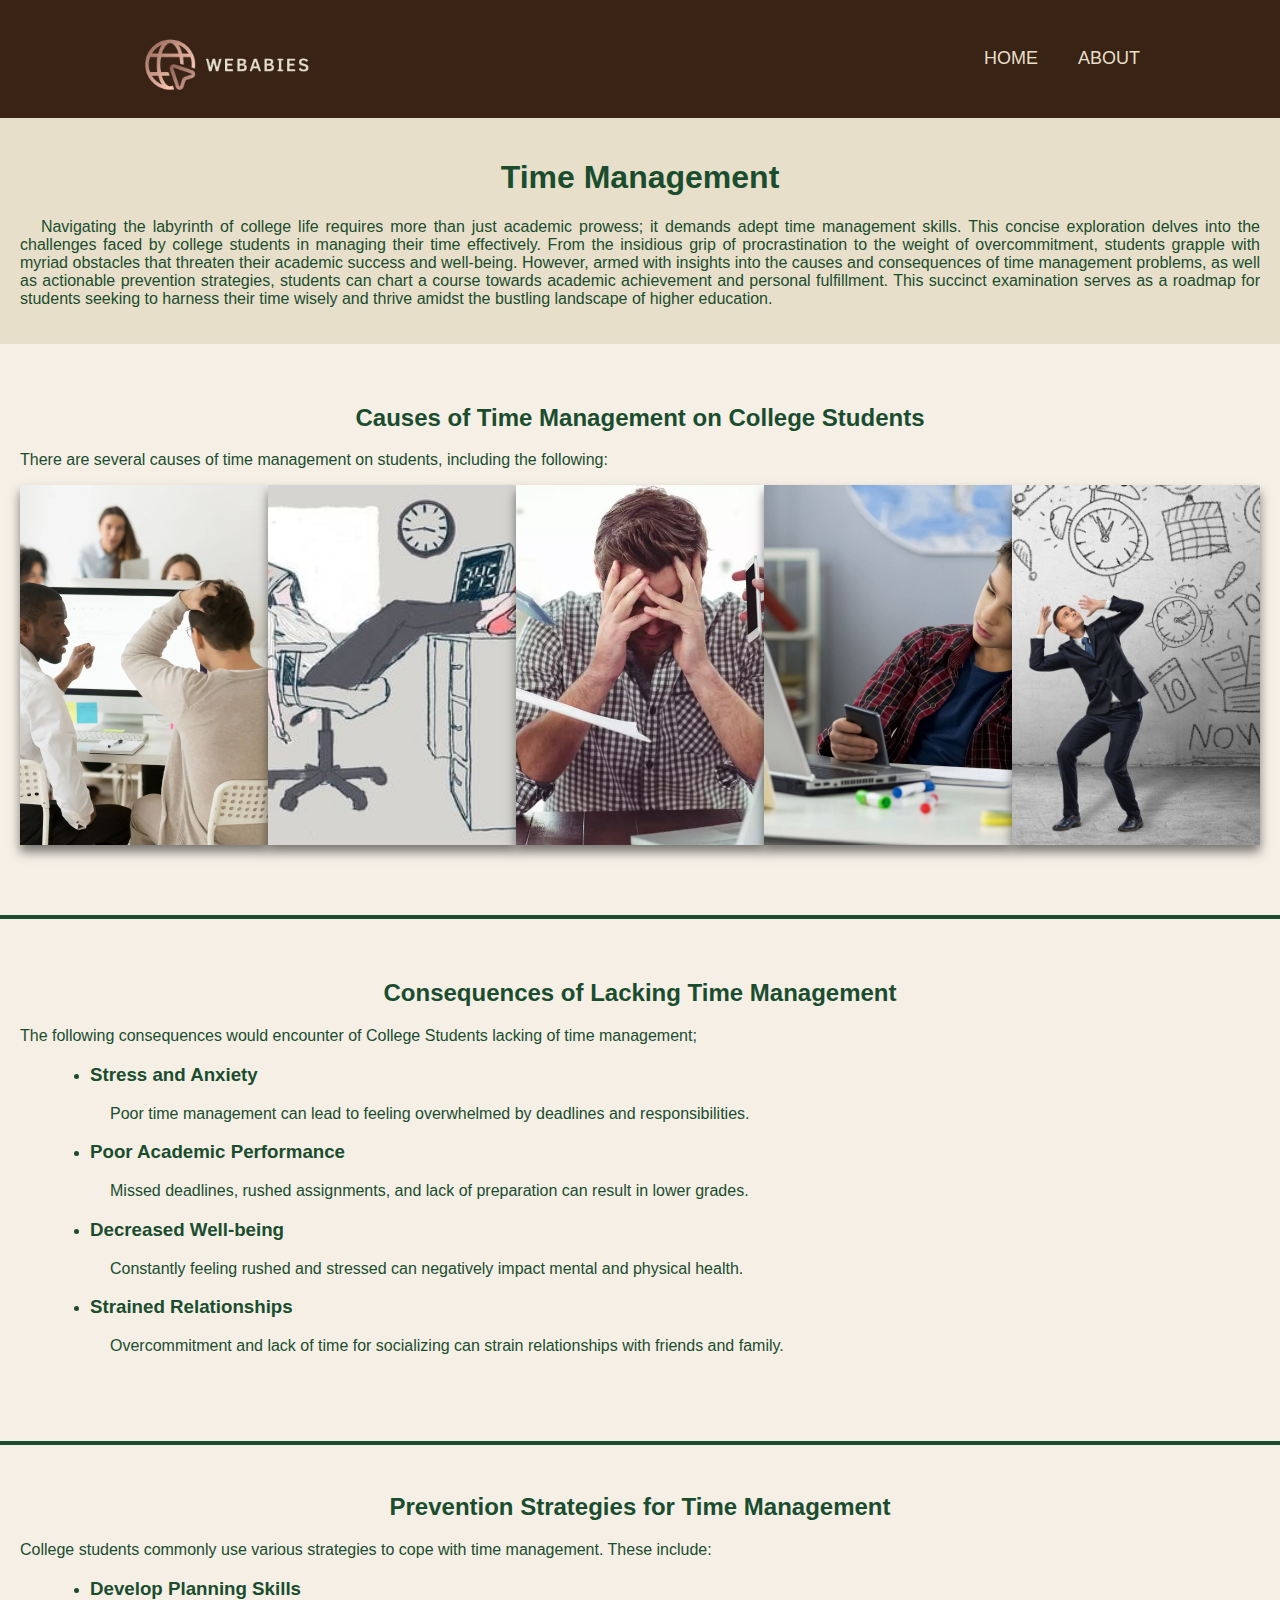
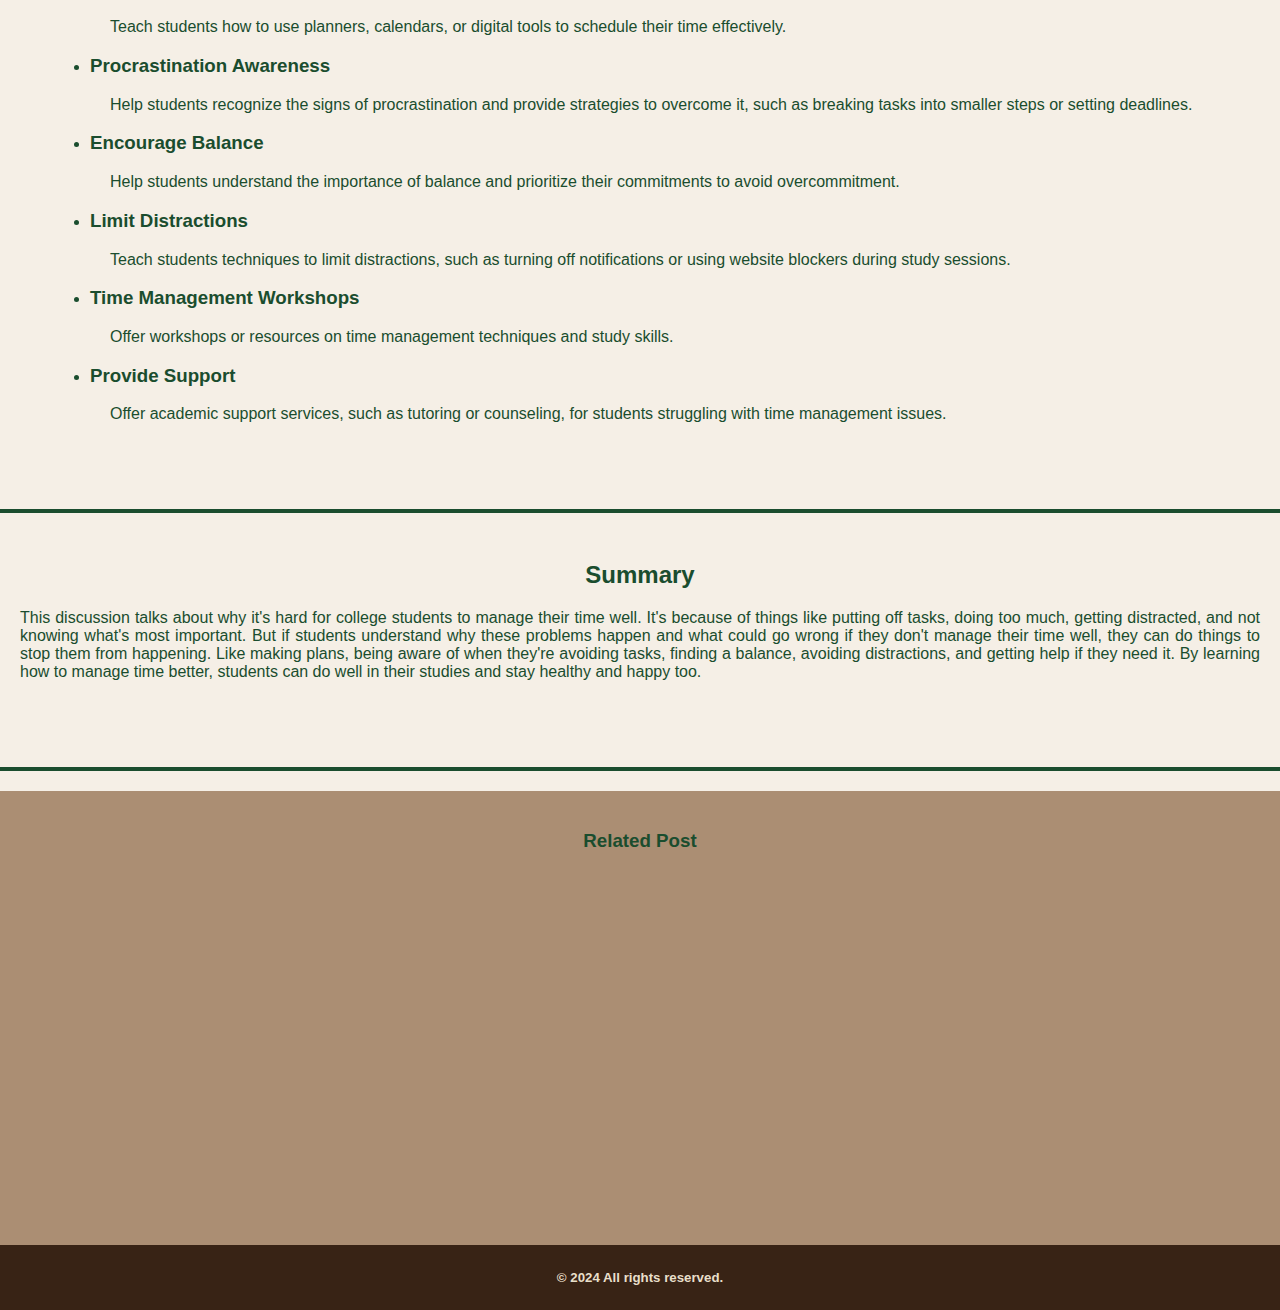
<file: time.html>
<!DOCTYPE html>
<html lang="en">

<head>
    <title>Time Management</title>
    <meta charset="UTF-8">
    <meta name="viewport" content="width=device-width, initial-scale=1.0">
    <meta name="description" content="In the dynamic landscape of college life, mastering the art of time management stands as a crucial pillar of success. Yet, amidst the whirlwind of academic pursuits, extracurricular activities, and social engagements, many students find themselves grappling with the elusive task of balancing their time effectively.">
    <link rel="stylesheet" href="sectionsStyle.css">
    <link rel="icon" type="image/jpg" href="images/webabies.png">
</head>

<body>

    <header>
        <div class="navbar">
            <div class="logo">
                <img class="logo" src="images/webabies2.png" t="logo">
            </div>
            <div class="menu">
                <ul>
                   <li><a href="index.html">Home</a></li> 
                   <li><a href="about.html">About</a></li>
                </ul>
            </div>
        </div>
    </header>

    <section class="introduction">
        <h1><b>Time Management</b></h1>
        <p>&nbsp;&nbsp;&nbsp;Navigating the labyrinth of college life requires more than just academic prowess; it demands adept time management skills. This concise exploration delves into the challenges faced by college students in managing their time effectively. From the insidious grip of procrastination to the weight of overcommitment, students grapple with myriad obstacles that threaten their academic success and well-being. However, armed with insights into the causes and consequences of time management problems, as well as actionable prevention strategies, students can chart a course towards academic achievement and personal fulfillment. This succinct examination serves as a roadmap for students seeking to harness their time wisely and thrive amidst the bustling landscape of higher education.</p>
    </section>

    <section class="time-management-causes">
        <h2>Causes of Time Management on College Students</h2>
        <p>There are several causes of time management on students, including the following:</p>

        <div class="wrapper">
            <div class="card">
                <img src="images/poorplanning.jpg">
                <div class="info">
                    <h3>Poor Planning Skills</h3>
                    <p>Many students haven't developed effective planning habits, leading to disorganized schedules.</p>
                </div>
            </div>

            <div class="card">
                <img src="images/procrastination.jpg">
                <div class="info">
                    <h3>Procrastination</h3>
                    <p>Putting off tasks until the last minute can be a result of fear of failure, lack of motivation, or difficulty managing time.</p>        
                </div>
            </div>

            <div class="card">
                <img src="images/overcommitment.jpg">
                <div class="info">
                    <h3>Overcommitment</h3>
                    <p>Taking on too many activities or responsibilities can leave students with little time for academics.</p>
                </div>
            </div>

            <div class="card">
                <img src="images/distraction.jpg">
                <div class="info">
                    <h3>Distractions</h3>
                    <p>Social media, smartphones, and other distractions can consume valuable study time.</p>        
                </div>
            </div>

            <div class="card">
                <img src="images/lackPriority.jpg">
                <div class="info">
                    <h3>Lack of Prioritization</h3>
                    <p>Students may struggle to identify which tasks are most important and end up spending too much time on less important activities.</p>        
                </div>
            </div>
        </div>
        
    </section>

    <hr class="line">
    <section class="consequences">
        <h2>Consequences of Lacking Time Management </h2>
        <p>The following consequences would encounter of College Students lacking of time management;</p>

        <div class="item">
            <ul>
                <li><h3>Stress and Anxiety</h3></li>
                <p>Poor time management can lead to feeling overwhelmed by deadlines and responsibilities.</p>

                <li><h3>Poor Academic Performance</h3></li>
                <p>Missed deadlines, rushed assignments, and lack of preparation can result in lower grades.</p>

                <li><h3>Decreased Well-being</h3></li>
                <p>Constantly feeling rushed and stressed can negatively impact mental and physical health.</p>

                <li><h3>Strained Relationships</h3></li>
                <p>Overcommitment and lack of time for socializing can strain relationships with friends and family.</p>
            </ul>
        </div>
    </section>


    <hr class="line">
    <section class="prevention">
        <h2>Prevention Strategies for Time Management</h2>
        <p>College students commonly use various strategies to cope with time management. These include:</p>

        <div class="item">
            <ul>
                <li><h3>Develop Planning Skills</h3></li>
                <p>Teach students how to use planners, calendars, or digital tools to schedule their time effectively.</p>

                <li><h3>Procrastination Awareness</h3></li>
                <p>Help students recognize the signs of procrastination and provide strategies to overcome it, such as breaking tasks into smaller steps or setting deadlines.</p>

                <li><h3>Encourage Balance</h3></li>
                <p>Help students understand the importance of balance and prioritize their commitments to avoid overcommitment.</p>

                <li><h3>Limit Distractions</h3></li>
                <p>Teach students techniques to limit distractions, such as turning off notifications or using website blockers during study sessions.</p>

                <li><h3>Time Management Workshops</h3></li>
                <p>Offer workshops or resources on time management techniques and study skills.</p>

                <li><h3>Provide Support</h3></li>
                <p>Offer academic support services, such as tutoring or counseling, for students struggling with time management issues.</p>
            </ul>
        </div>
    </section>

    <hr class="line">
    <section class="summary">
        <h2>Summary</h2>
        <p>This discussion talks about why it's hard for college students to manage their time well. It's because of things like putting off tasks, doing too much, getting distracted, and not knowing what's most important. But if students understand why these problems happen and what could go wrong if they don't manage their time well, they can do things to stop them from happening. Like making plans, being aware of when they're avoiding tasks, finding a balance, avoiding distractions, and getting help if they need it. By learning how to manage time better, students can do well in their studies and stay healthy and happy too.</p>
    </section>

    <hr class="line">
    <section class="vidpost">
        <h3>Related Post</h3>
        <iframe width="560" height="315" src="https://www.youtube.com/embed/2g_o-hRBeMA?si=ifgpvS08bL0Lqd2B" title="YouTube video player" frameborder="0" allow="accelerometer; autoplay; clipboard-write; encrypted-media; gyroscope; picture-in-picture; web-share" allowfullscreen></iframe>
        <iframe width="560" height="315" src="https://www.youtube.com/embed/HxjnKL4Hhqo?si=DQd967NSUDhQoQoy" title="YouTube video player" frameborder="0" allow="accelerometer; autoplay; clipboard-write; encrypted-media; gyroscope; picture-in-picture; web-share" referrerpolicy="strict-origin-when-cross-origin" allowfullscreen></iframe>
        <iframe width="560" height="315" src="https://www.youtube.com/embed/SWpOCLP1hjw?si=iRF-CqYeC9X7Cpuw" title="YouTube video player" frameborder="0" allow="accelerometer; autoplay; clipboard-write; encrypted-media; gyroscope; picture-in-picture; web-share" referrerpolicy="strict-origin-when-cross-origin" allowfullscreen></iframe>
    </section>

    <footer>
        <div class="bottom-bar">
            <h5>&copy; 2024 All rights reserved.<h5>
        </div>
    </footer>

</body>

</html>
</file>
<file: aboutUs.css>
@import url('https://fonts.googleapis.com/css2?family=Esteban&family=Jacquard+12+Charted&family=Noto+Sans+KR:wght@100..900&family=Open+Sans:ital,wght@0,300..800;1,300..800&family=Oswald:wght@200..700&display=swap');

@import url('https://fonts.googleapis.com/css2?family=Cabin:ital,wght@0,400..700;1,400..700&family=Esteban&family=Jacquard+12+Charted&family=Noto+Sans+KR:wght@100..900&family=Open+Sans:ital,wght@0,300..800;1,300..800&family=Oswald:wght@200..700&display=swap');

@import url('https://fonts.googleapis.com/css2?family=Raleway:ital,wght@0,100..900;1,100..900&display=swap');

body {
  font-family: Arial, sans-serif;
  background-color: #E8DFCA;
  color: #1A4D2E;
  margin: 0;
  padding: 0;
}

.headliner {
  background-color: #F5EFE6;
}

header {
  background-color: #382315;
  padding: 20px;
  display: flex;
}

.navbar{
  width: 100%;
  display: flex;
  justify-content: space-between;
  align-items: center;
  padding: 0px 100px;
  position: relative;
}
.navbar .log img{
  width: 200px;
  position: relative;
}
.navbar .menu{
  display: flex;
  justify-content: center;
  align-items: center;
}
.navbar .menu ul{
  display: flex;
  list-style: none;
}
.navbar .menu ul a{
  text-decoration: none;
  text-transform: uppercase;
  color: #E8DFCA;
  padding: 0px 20px;
  font-size: 18px;
}
.navbar .menu ul a:hover{
  color:#AB8E73;
  transition: 0.5s ease;
}

section {
  padding: 20px;
}

footer{
  background: #F5EFE6;
  padding-top: 10px;
  padding-bottom: 10px;
  text-align: center;
}

.footer-container{
  width: 1140px;
  margin:auto;
  display: flex;
  justify-content: center;
}

.footer-content{
  width: 35%;
}
h4{
  font-size: 20px;
  margin-bottom: 15px;
  text-align: center;
}
.footer-content p{
  width: 190px;
  margin: auto;
  padding: 7px;
}
.footer-content ul{
  text-align: center;
}
.list{
  padding: 0;
}
.list li{
  width: auto;
  text-align: center;
  list-style-type: none;
  padding: 7px;
  position: relative;
}
.list li::before{
  content: "";
  position: absolute;
  transform: translate(-50%,-50%);
  left: 50%;
  top: 100%;
  width: 0;
  height: 2px;
  background: #AB8E73;
  transition-duration: .5s;
}
.list li:hover::before{
  width: 70px;
}
.social-icons{
  text-align: center;
  padding: 10px;
  margin: 5px;
}
.social-icons li{
  display: inline-block;
  text-align: center;
  padding: 5px;
  border: 1px solid #AB8E73;
}
.social-icons i{
  color: #AB8E73;
  font-size: 25px;
}
a{
  text-decoration:none;
}
a:hover{
  color: #AB8E73;
}
.social-icons i:hover{
  color: #AB8E73;
}
  
.bottom-bar{
  background-color: #382315;
  padding: 1rem; 
  color: #E8DFCA;
  position: relative; 
  bottom: 0px;
  left: 0px;
  padding-top: 3px;
  padding-bottom: 3px;
  width: 100%;
}
h5{
  text-align: center;
  font-family: "Raleway", sans-serif;
}

.line{
  display: block;
  width: 1300px;
  align-items: center;
  border: 2px solid #1A4D2E;
  margin-top: 50px;
}

h1, h2, h3 {
  color: #1A4D2E;
  text-align: center;
}

p {
  text-align: center;
  padding-left: 30px;
  padding-right: 30px;
}

.wrapper{
  display: flex;
  flex: 1;
  width: 100%;
  justify-content: space-around;
}

.card{
  width: 280px;
  height: 360px;
  padding: 2rem 1rem;
  position: relative;
  display: flex;
  align-items: flex-end;
  box-shadow: 0px 7px 10px rgba(0,0,0,0.5);
  border-radius: 25px;
  background-position: left top;
  background-repeat: repeat;
  padding: 20px;
}

.card:hover:before{
  opacity: 1;
}

.card img{
  width: 100%;
  height: 100%;
  object-fit: cover;
  position: absolute;
  border-radius: 25px;
  top: 0;
  left: 0;
}

.card .info{
  position: relative;
  z-index: 3;
  color: black;
  opacity: 0;
  transform: translateY(30px);
  transition: 0.5s all;
}

.card:hover .info{
  opacity: 1;
  transform: translateY(opx);
}

.card .info p{
  letter-spacing: 1px;
  font-size: 13px;
  margin-top: 8px;
  margin-bottom: 20px;
  text-align: center;
}

h5{
  text-align: center;
  font-family: "Raleway", sans-serif;
}

.logo{
  width: 40px;
  height: auto;
  border-radius: 50px;
  margin-left: auto;
  display: block;
}

.col{
  float: left;
  padding: 5px;
}
</file>
<file: sectionsStyle.css>
body {
  font-family: Arial, sans-serif;
  background-color: #F5EFE6;
  color: #1A4D2E;
  margin: 0;
  padding: 0;

}

header {
  background-color: #382315;
  padding: 20px;
  display: flex;
  /* text-align: right; */
}

.navbar{
  width: 100%;
  display: flex;
  justify-content: space-between;
  align-items: center;
  padding: 0px 100px;
  position: relative;
}
.navbar .logo img{
  width: 200px;
  position: relative;
}
.navbar .menu{
  display: flex;
  justify-content: center;
  align-items: center;
}
.navbar .menu ul{
  display: flex;
  list-style: none;
}
.navbar .menu ul a{
  text-decoration: none;
  text-transform: uppercase;
  color: #E8DFCA;
  padding: 0px 20px;
  font-size: 18px;
}
.navbar .menu ul a:hover{
  color:#AB8E73;
  transition: 0.5s ease;
}

section {
  padding: 20px;
}

.introduction {
  background-color: #E8DFCA;
  text-align: justify;
}

.time-management-causes,
.consequences,
.prevention 
.summary {
  margin-top: 20px;
  background-color: #F5EFE6;
}

.summary p{
  text-align: justify;
}

.vidpost {
  margin-top: 20px;
  background-color: #AB8E73;
  position: relative;
}

.item{
  text-align: justify;
  padding-left: 30px;
}

.item p{
  padding-left: 20px;
}

h3 {
  color: #1A4D2E;
}

h1 {
  text-align: center;
  color: #1A4D2E;
}

h2 {
  text-align: center;
  color: #1A4D2E;
}

a {
  color: #1A4D2E;
  text-decoration: none;
}

a:hover {
  text-decoration: underline;
}

footer {
  background-color: #382315;
  padding: 3px;
  text-align: center;
  color: #E8DFCA;
}

.vidpost iframe {
  width: 30%;
  height: 300px;
  border: none;
  margin-bottom: 50px;
  margin-left: 20px;
}

.vidpost h3{
  text-align: center;
}

*{
  box-sizing: border-box;
  font-family: 'Raleway', sans-serif;
}

.wrapper{
  display: flex;
  width: 100%;
  justify-content: space-around;
}

.card{
  width: 250px;
  height: 360px;
  padding: 2rem 1rem;
  position: relative;
  display: flex;
  align-items: flex-end;
  box-shadow: 0px 7px 10px rgba(0,0,0,0.5);
  transition: 0.5s ease-in-out;
}

.card:hover{
  transform: translateY(20px);
}

.card:before{
  content: "";
  position: absolute;
  top: 0;
  left:0;
  display: block;
  width:100%;
  height:100%;
  z-index: 2;
  transition: 0.5s all;
  opacity: 0;
  background:#E8DFCA;
}

.card:hover:before{
  opacity: 1;
}

.card img{
  width: 100%;
  height: 100%;
  object-fit: cover;
  position: absolute;
  top: 0;
  left: 0;
}

.card .info{
  position: relative;
  z-index: 3;
  color: black;
  opacity: 0;
  transform: translateY(30px);
  transition: 0.5s all;
}

.card:hover .info{
  opacity: 1;
  transform: translateY(opx);
}

.card .info p{
  letter-spacing: 1px;
  font-size: 15px;
  margin-top: 8px;
  margin-bottom: 20px;
  text-align: justify;
}

.line{
  display: block;
  width: 1300px;
  align-items: center;
  border: 2px solid #1A4D2E;
  margin-top: 50px;
}

.boxed1{
  font-size: 18px;
  width: 1010px;
  height: 60px;
  border: 1px solid #1A4D2E;
  box-sizing: border-box;
}

.boxed2{
  font-size: 18px;
  width: 570px;
  height: 60px;
  border: 1px solid #1A4D2E;
  box-sizing: border-box;
}

.boxed3{
  font-size: 18px;
  width: 710px;
  height: 60px;
  border: 1px solid #1A4D2E;
  box-sizing: border-box;
}

.boxed4{
  font-size: 18px;
  width: 660px;
  height: 60px;
  border: 1px solid #1A4D2E;
  box-sizing: border-box;
}

.boxed5{
  font-size: 18px;
  width: 1070px;
  height: 60px;
  border: 1px solid #1A4D2E;
  box-sizing: border-box;
}

h5{
  text-align: center;
  font-family: "Raleway", sans-serif;
}
</file>
